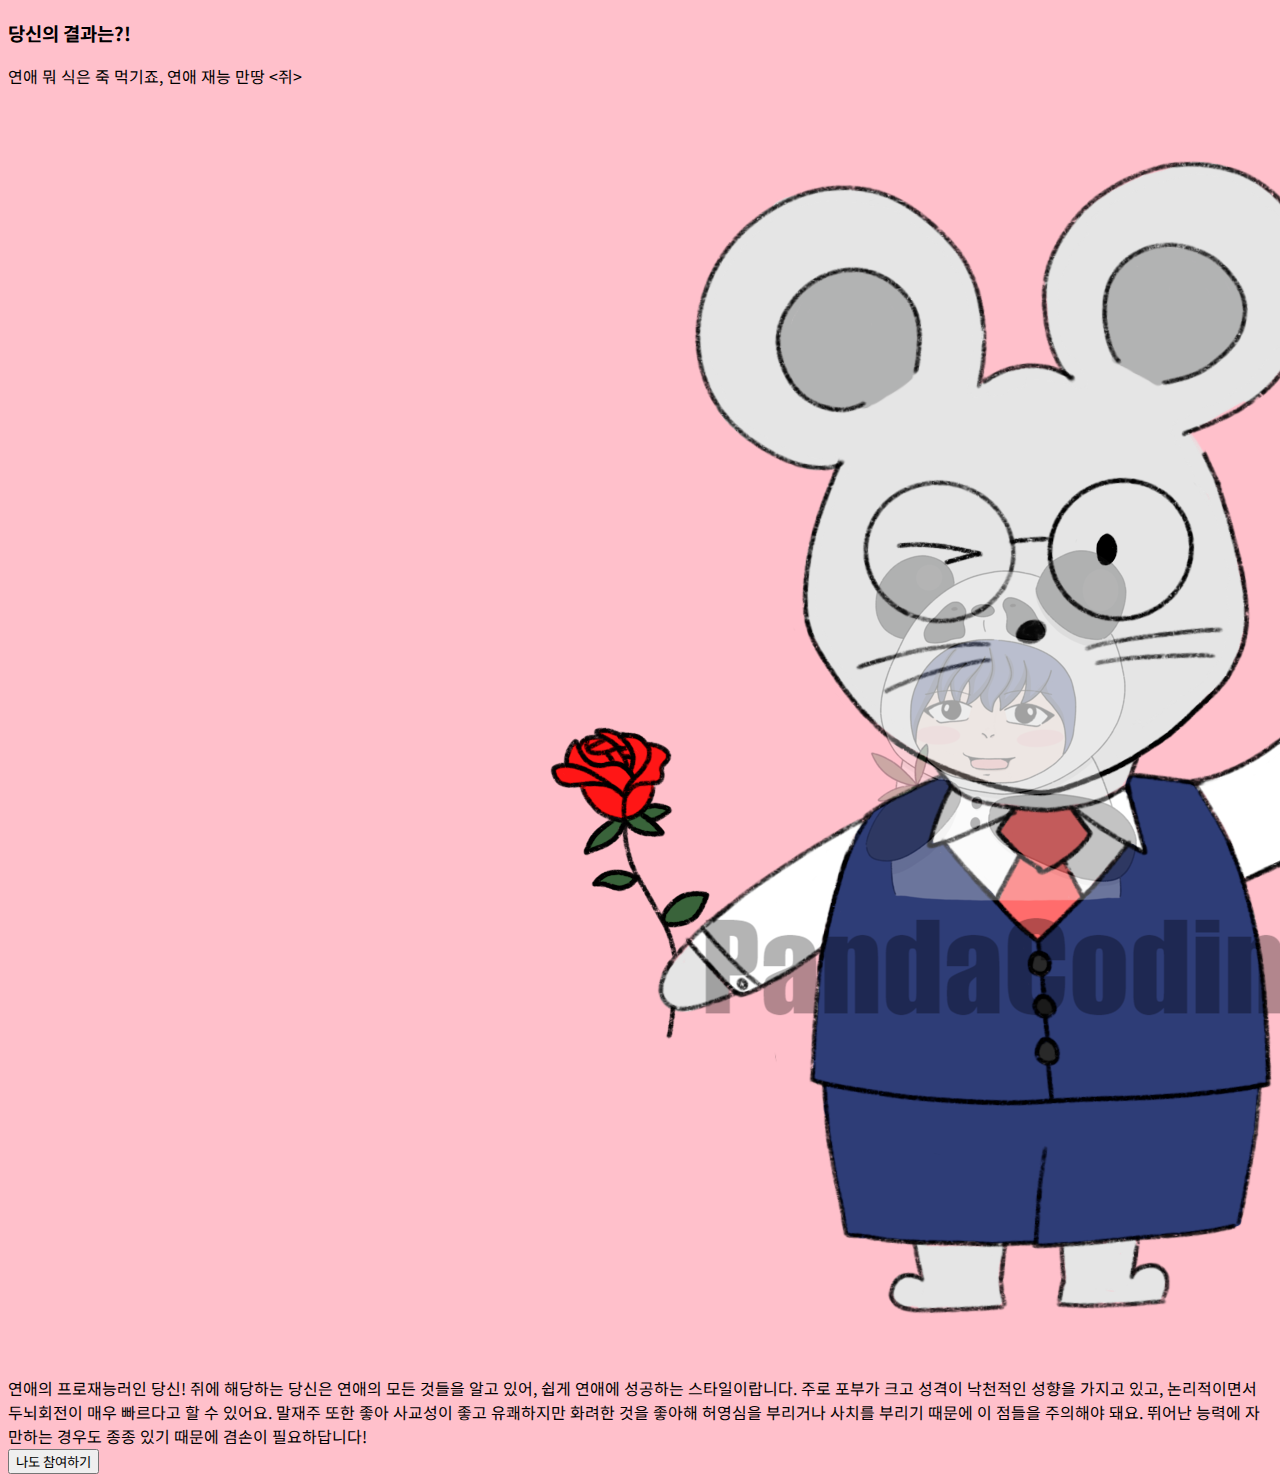
<file: page/result-0.html>
<!DOCTYPE html>
<html lang="en">
<head>
    <meta charset="UTF-8">
    <meta http-equiv="X-UA-Compatible" content="IE=edge">
    <meta name="viewport" content="width=device-width, initial-scale=1.0"> <!--모바일 환경에서의 사이즈를 맞춰줌-->
    <meta name="author" content="PandaCoding">
    <meta name="keywords" content="십이간지 연애유형">
    <meta name="description" content="십이간지 연애유형">

    <meta property="og:url" content="https://ttesttttttt.netlify.app/"/>
    <meta property="og:title" content="십이간지 연애유형"/>   <!--카카오톡에 공유했을 때 뜨는 제목-->
    <meta property="og:type" content="website"/>   
    <meta property="og:image" content="../img/share.png"/>   <!--카카오톡에 공유했을 때 뜨는 이미지-->
    <meta property="og:description" content="십이간지로 알아보는 연애유형"/>   <!--카카오톡에 공유했을 때 뜨는 내용-->

    <link rel="shortcut icon" href="../img/favicon.ico">
    <link rel="apple-touch-icon-precomposed" href="../img/favicon.ico">   <!--아이폰 유저를 위한 설정-->

    <title>십이간지 연애유형</title>
    <link href="https://cdn.jsdelivr.net/npm/bootstrap@5.1.3/dist/css/bootstrap.min.css" rel="stylesheet" integrity="sha384-1BmE4kWBq78iYhFldvKuhfTAU6auU8tT94WrHftjDbrCEXSU1oBoqyl2QvZ6jIW3" crossorigin="anonymous">
    <link rel="stylesheet" href="../css/default.css">
    <link rel="stylesheet" href="../css/result.css">
    <link rel="preconnect" href="https://fonts.googleapis.com">
    <link rel="preconnect" href="https://fonts.gstatic.com" crossorigin>
    <link href="https://fonts.googleapis.com/css2?family=Noto+Sans+KR&display=swap" rel="stylesheet">
    <script src="https://developers.kakao.com/sdk/js/kakao.js"></script>
    <script>
        Kakao.init('147e0d9865a7cda9d5d0d9ba25d67b2d');
        Kakao.isInitialized();  
    </script>
</head>
<body>
    <section id="shareResult" class="my-3 col-lg-6 col-md-8 col-sm-10 col-12 mx-auto">
        <h3>당신의 결과는?!</h3>
        <div class="resultname">
            <p>연애 뭐 식은 죽 먹기죠, 연애 재능 만땅 <쥐></p>
        </div>
        <div id="resultImg" class="col-lg-6 col-md-8 col-sm-10 col-12 mx-auto">
            <img src="../img/image-0.png" alt="0" class="img-fluid">
        </div>
        <div class="resultDesc">
            연애의 프로재능러인 당신! 쥐에 해당하는 당신은 연애의 모든 것들을 알고 있어, 쉽게 연애에 성공하는 스타일이랍니다. 주로 포부가 크고 성격이 낙천적인 성향을 가지고 있고, 논리적이면서 두뇌회전이 매우 빠르다고 할 수 있어요. 말재주 또한 좋아 사교성이 좋고 유쾌하지만 화려한 것을 좋아해 허영심을 부리거나 사치를 부리기 때문에 이 점들을 주의해야 돼요. 뛰어난 능력에 자만하는 경우도 종종 있기 때문에 겸손이 필요하답니다! 
        </div>
        <script type="text/javascript">
            function moveHome(){
                location.href = "/index.html";
            }
        </script>
        <button type="button" class="gohome mt-3 py-2 px-3" onclick="js:kakaoShare()">나도 참여하기</button> 
    </section>
</body>
</html>
</file>
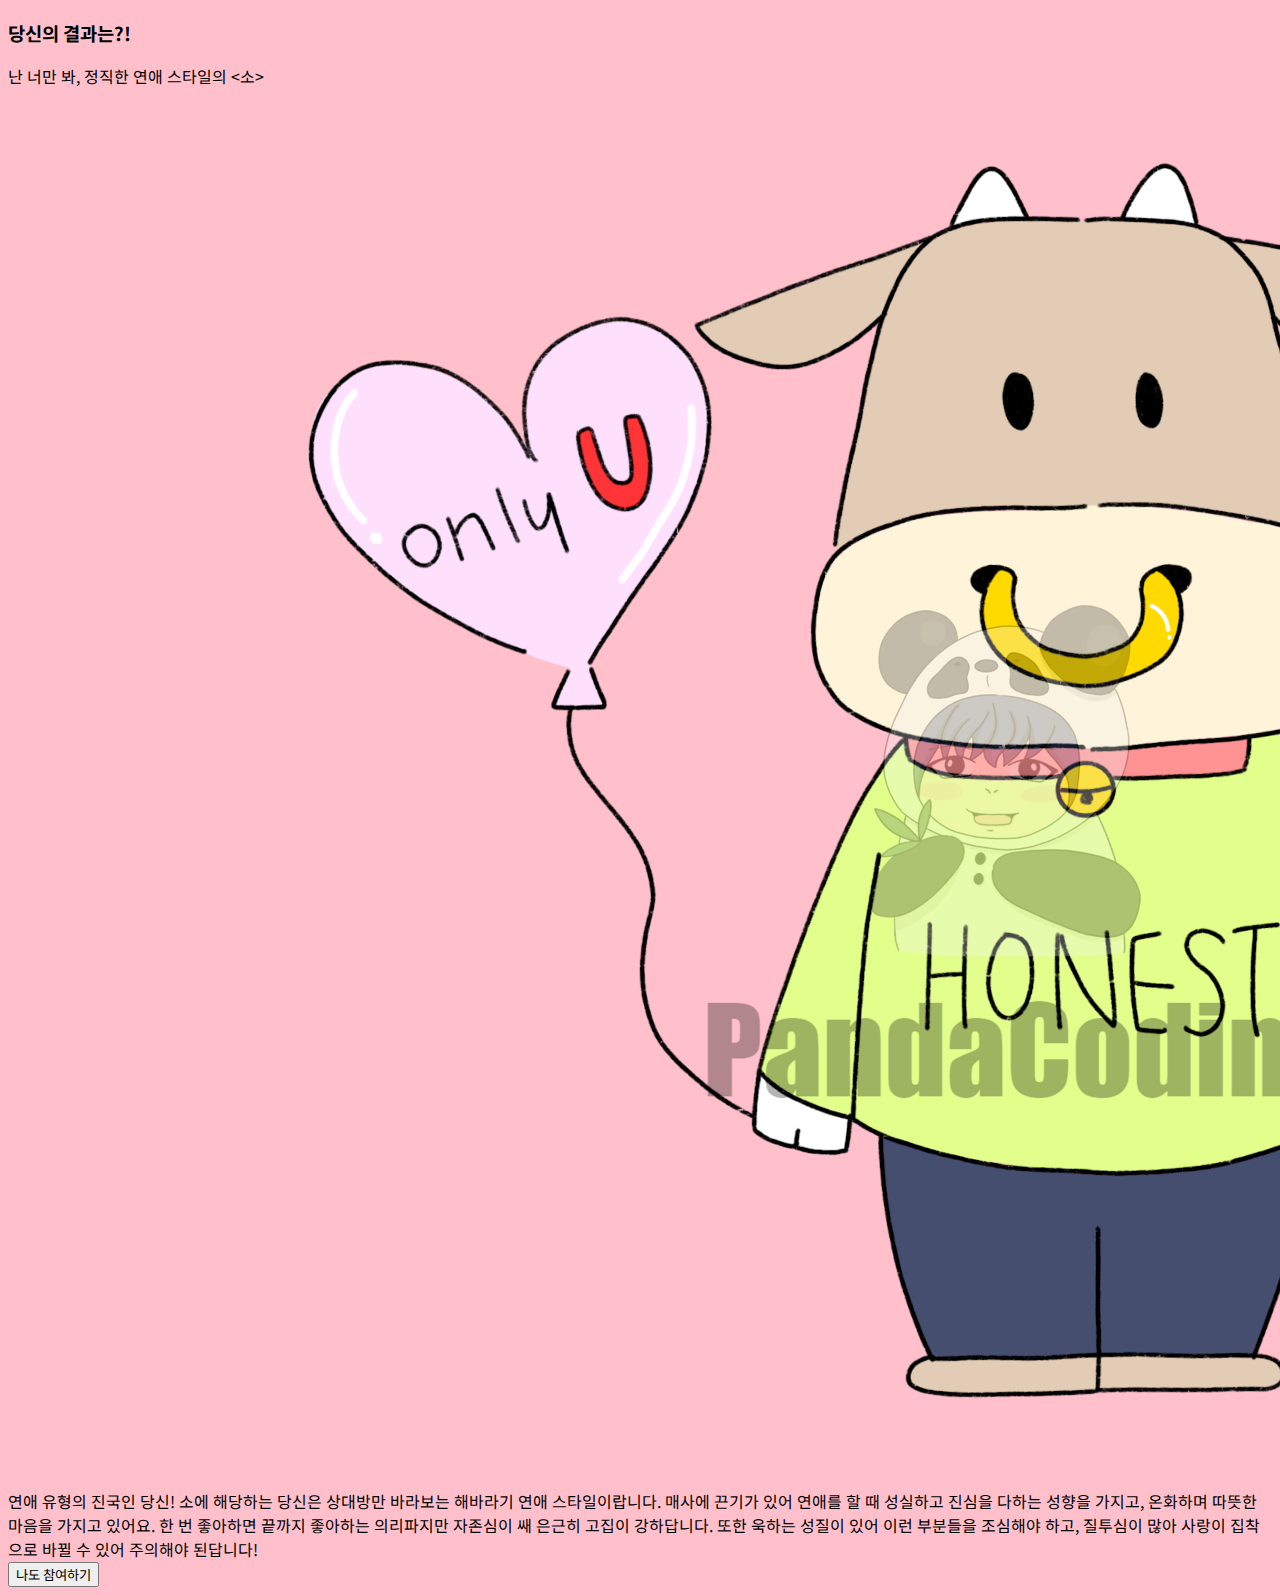
<file: page/result-1.html>
<!DOCTYPE html>
<html lang="en">
<head>
    <meta charset="UTF-8">
    <meta http-equiv="X-UA-Compatible" content="IE=edge">
    <meta name="viewport" content="width=device-width, initial-scale=1.0"> <!--모바일 환경에서의 사이즈를 맞춰줌-->
    <meta name="author" content="PandaCoding">
    <meta name="keywords" content="십이간지 연애유형">
    <meta name="description" content="십이간지 연애유형">

    <meta property="og:url" content="https://ttesttttttt.netlify.app/"/>
    <meta property="og:title" content="십이간지 연애유형"/>   <!--카카오톡에 공유했을 때 뜨는 제목-->
    <meta property="og:type" content="website"/>   
    <meta property="og:image" content="../img/share.png"/>   <!--카카오톡에 공유했을 때 뜨는 이미지-->
    <meta property="og:description" content="십이간지로 알아보는 연애유형"/>   <!--카카오톡에 공유했을 때 뜨는 내용-->

    <link rel="shortcut icon" href="../img/favicon.ico">
    <link rel="apple-touch-icon-precomposed" href="../img/favicon.ico">   <!--아이폰 유저를 위한 설정-->

    <title>십이간지 연애유형</title>
    <link href="https://cdn.jsdelivr.net/npm/bootstrap@5.1.3/dist/css/bootstrap.min.css" rel="stylesheet" integrity="sha384-1BmE4kWBq78iYhFldvKuhfTAU6auU8tT94WrHftjDbrCEXSU1oBoqyl2QvZ6jIW3" crossorigin="anonymous">
    <link rel="stylesheet" href="../css/default.css">
    <link rel="stylesheet" href="../css/result.css">
    <link rel="preconnect" href="https://fonts.googleapis.com">
    <link rel="preconnect" href="https://fonts.gstatic.com" crossorigin>
    <link href="https://fonts.googleapis.com/css2?family=Noto+Sans+KR&display=swap" rel="stylesheet">
    <script src="https://developers.kakao.com/sdk/js/kakao.js"></script>
    <script>
        Kakao.init('147e0d9865a7cda9d5d0d9ba25d67b2d');
        Kakao.isInitialized();  
    </script>
</head>
<body>
    <section id="shareResult" class="my-3 col-lg-6 col-md-8 col-sm-10 col-12 mx-auto">
        <h3>당신의 결과는?!</h3>
        <div class="resultname">
            <p>난 너만 봐, 정직한 연애 스타일의 <소></p>
        </div>
        <div id="resultImg" class="col-lg-6 col-md-8 col-sm-10 col-12 mx-auto">
            <img src="../img/image-1.png" alt="0" class="img-fluid">
        </div>
        <div class="resultDesc">
            연애 유형의 진국인 당신! 소에 해당하는 당신은 상대방만 바라보는 해바라기 연애 스타일이랍니다. 매사에 끈기가 있어 연애를 할 때 성실하고 진심을 다하는 성향을 가지고, 온화하며 따뜻한 마음을 가지고 있어요. 한 번 좋아하면 끝까지 좋아하는 의리파지만 자존심이 쌔 은근히 고집이 강하답니다. 또한 욱하는 성질이 있어 이런 부분들을 조심해야 하고, 질투심이 많아 사랑이 집착으로 바뀔 수 있어 주의해야 된답니다!
        </div>
        <script type="text/javascript">
            function moveHome(){
                location.href = "/index.html";
            }
        </script>
        <button type="button" class="gohome mt-3 py-2 px-3" onclick="js:moveHome()">나도 참여하기</button> 
    </section>
</body>
</html>
</file>
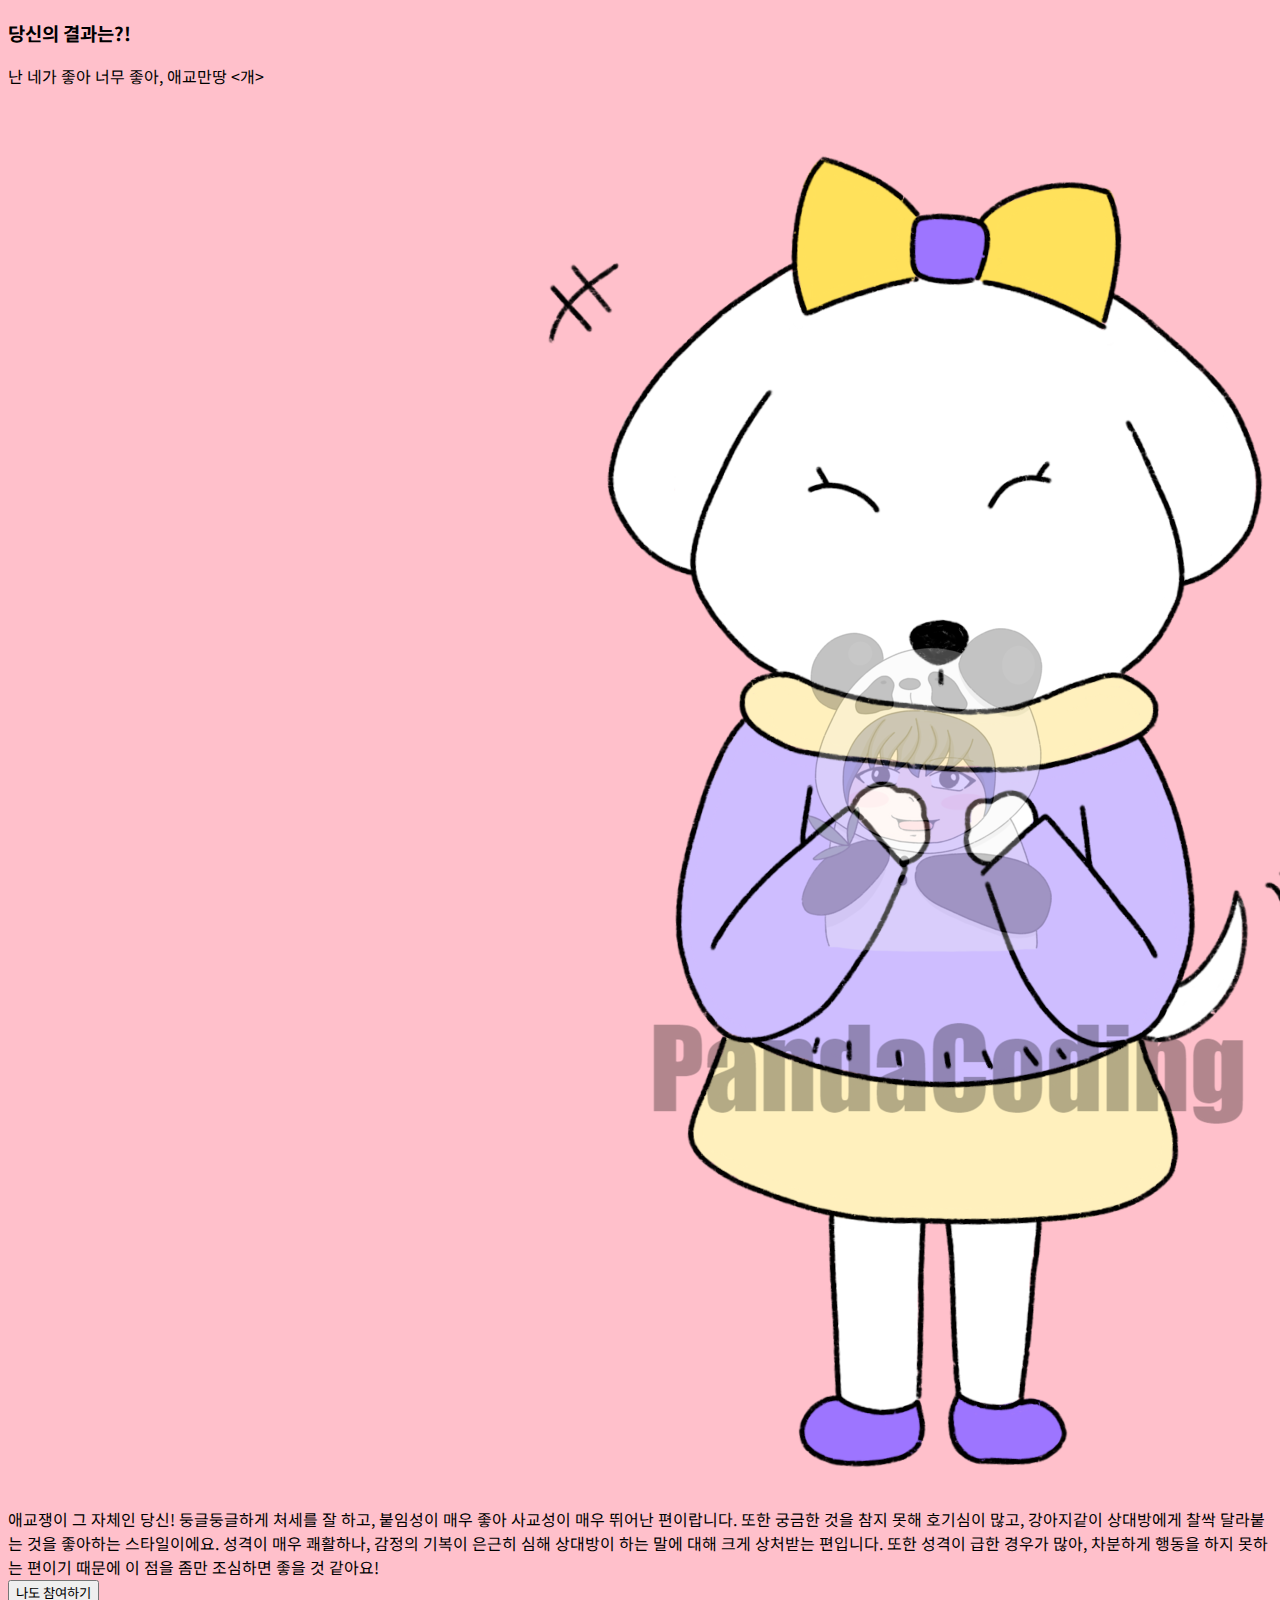
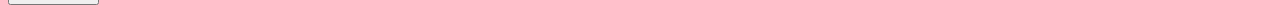
<file: page/result-10.html>
<!DOCTYPE html>
<html lang="en">
<head>
    <meta charset="UTF-8">
    <meta http-equiv="X-UA-Compatible" content="IE=edge">
    <meta name="viewport" content="width=device-width, initial-scale=1.0"> <!--모바일 환경에서의 사이즈를 맞춰줌-->
    <meta name="author" content="PandaCoding">
    <meta name="keywords" content="십이간지 연애유형">
    <meta name="description" content="십이간지 연애유형">

    <meta property="og:url" content="https://youthful-lichterman-71d7e4.netlify.app/"/>
    <meta property="og:title" content="십이간지 연애유형"/>   <!--카카오톡에 공유했을 때 뜨는 제목-->
    <meta property="og:type" content="website"/>   
    <meta property="og:image" content="../img/share.png"/>   <!--카카오톡에 공유했을 때 뜨는 이미지-->
    <meta property="og:description" content="십이간지로 알아보는 연애유형"/>   <!--카카오톡에 공유했을 때 뜨는 내용-->

    <link rel="shortcut icon" href="../img/favicon.ico">
    <link rel="apple-touch-icon-precomposed" href="../img/favicon.ico">   <!--아이폰 유저를 위한 설정-->

    <title>십이간지 연애유형</title>
    <link href="https://cdn.jsdelivr.net/npm/bootstrap@5.1.3/dist/css/bootstrap.min.css" rel="stylesheet" integrity="sha384-1BmE4kWBq78iYhFldvKuhfTAU6auU8tT94WrHftjDbrCEXSU1oBoqyl2QvZ6jIW3" crossorigin="anonymous">
    <link rel="stylesheet" href="../css/default.css">
    <link rel="stylesheet" href="../css/result.css">
    <link rel="preconnect" href="https://fonts.googleapis.com">
    <link rel="preconnect" href="https://fonts.gstatic.com" crossorigin>
    <link href="https://fonts.googleapis.com/css2?family=Noto+Sans+KR&display=swap" rel="stylesheet">
    <script src="https://developers.kakao.com/sdk/js/kakao.js"></script>
    <script>
        Kakao.init('147e0d9865a7cda9d5d0d9ba25d67b2d');
        Kakao.isInitialized();  
    </script>
</head>
<body>
    <section id="shareResult" class="my-3 col-lg-6 col-md-8 col-sm-10 col-12 mx-auto">
        <h3>당신의 결과는?!</h3>
        <div class="resultname">
            <p>난 네가 좋아 너무 좋아, 애교만땅 <개></p>
        </div>
        <div id="resultImg" class="col-lg-6 col-md-8 col-sm-10 col-12 mx-auto">
            <img src="../img/image-10.png" alt="0" class="img-fluid">
        </div>
        <div class="resultDesc">
            애교쟁이 그 자체인 당신! 둥글둥글하게 처세를 잘 하고, 붙임성이 매우 좋아 사교성이 매우 뛰어난 편이랍니다. 또한 궁금한 것을 참지 못해 호기심이 많고, 강아지같이 상대방에게 찰싹 달라붙는 것을 좋아하는 스타일이에요. 성격이 매우 쾌활하나, 감정의 기복이 은근히 심해 상대방이 하는 말에 대해 크게 상처받는 편입니다. 또한 성격이 급한 경우가 많아, 차분하게 행동을 하지 못하는 편이기 때문에 이 점을 좀만 조심하면 좋을 것 같아요!
        </div>
        <script type="text/javascript">
            function moveHome(){
                location.href = "/index.html";
            }
        </script>
        <button type="button" class="gohome mt-3 py-2 px-3" onclick="js:moveHome()">나도 참여하기</button> 
    </section>
</body>
</html>
</file>
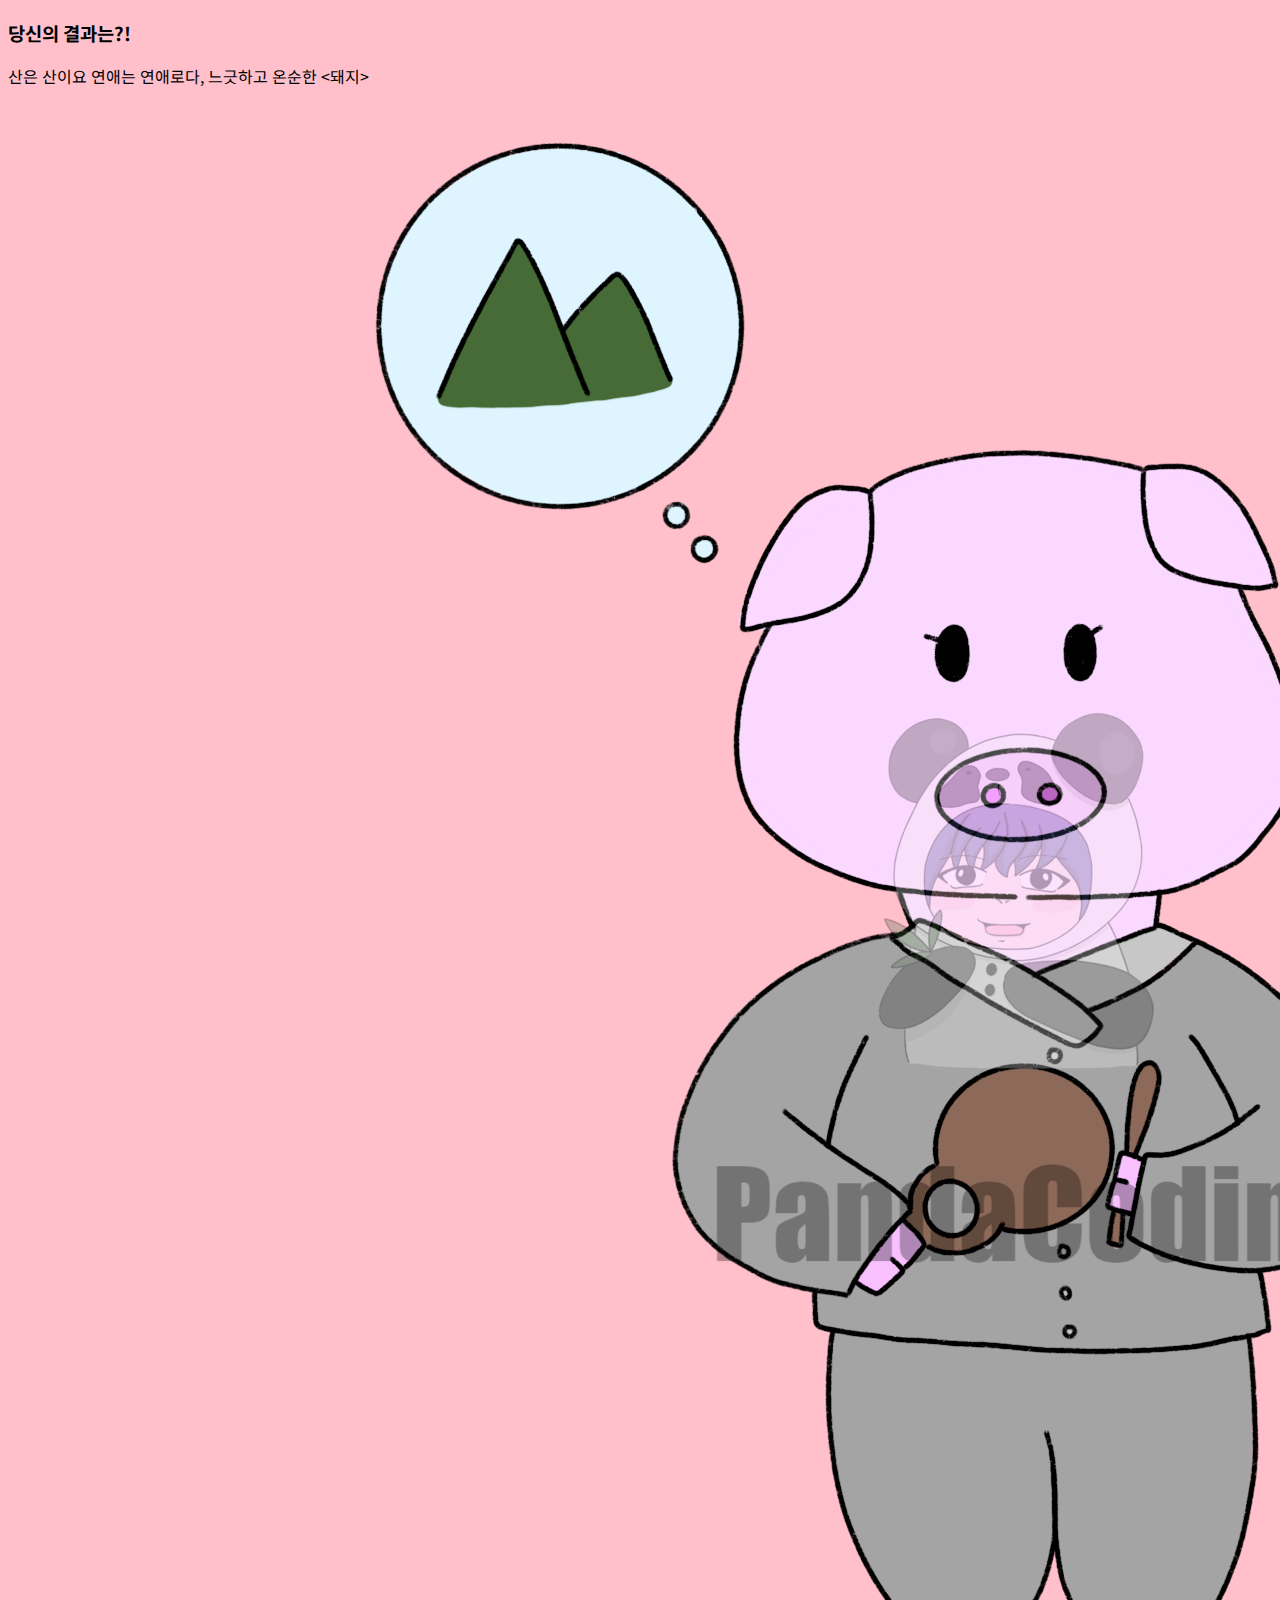
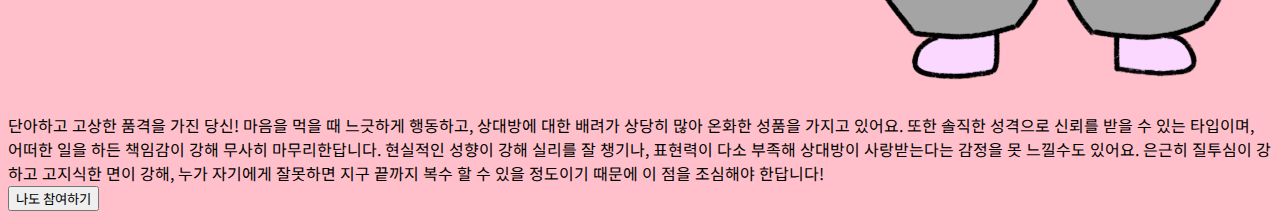
<file: page/result-11.html>
<!DOCTYPE html>
<html lang="en">
<head>
    <meta charset="UTF-8">
    <meta http-equiv="X-UA-Compatible" content="IE=edge">
    <meta name="viewport" content="width=device-width, initial-scale=1.0"> <!--모바일 환경에서의 사이즈를 맞춰줌-->
    <meta name="author" content="PandaCoding">
    <meta name="keywords" content="십이간지 연애유형">
    <meta name="description" content="십이간지 연애유형">

    <meta property="og:url" content="https://youthful-lichterman-71d7e4.netlify.app/"/>
    <meta property="og:title" content="십이간지 연애유형"/>   <!--카카오톡에 공유했을 때 뜨는 제목-->
    <meta property="og:type" content="website"/>   
    <meta property="og:image" content="../img/share.png"/>   <!--카카오톡에 공유했을 때 뜨는 이미지-->
    <meta property="og:description" content="십이간지로 알아보는 연애유형"/>   <!--카카오톡에 공유했을 때 뜨는 내용-->

    <link rel="shortcut icon" href="../img/favicon.ico">
    <link rel="apple-touch-icon-precomposed" href="../img/favicon.ico">   <!--아이폰 유저를 위한 설정-->

    <title>십이간지 연애유형</title>
    <link href="https://cdn.jsdelivr.net/npm/bootstrap@5.1.3/dist/css/bootstrap.min.css" rel="stylesheet" integrity="sha384-1BmE4kWBq78iYhFldvKuhfTAU6auU8tT94WrHftjDbrCEXSU1oBoqyl2QvZ6jIW3" crossorigin="anonymous">
    <link rel="stylesheet" href="../css/default.css">
    <link rel="stylesheet" href="../css/result.css">
    <link rel="preconnect" href="https://fonts.googleapis.com">
    <link rel="preconnect" href="https://fonts.gstatic.com" crossorigin>
    <link href="https://fonts.googleapis.com/css2?family=Noto+Sans+KR&display=swap" rel="stylesheet">
    <script src="https://developers.kakao.com/sdk/js/kakao.js"></script>
    <script>
        Kakao.init('147e0d9865a7cda9d5d0d9ba25d67b2d');
        Kakao.isInitialized();  
    </script>
</head>
<body>
    <section id="shareResult" class="my-3 col-lg-6 col-md-8 col-sm-10 col-12 mx-auto">
        <h3>당신의 결과는?!</h3>
        <div class="resultname">
            <p>산은 산이요 연애는 연애로다, 느긋하고 온순한 <돼지></p>
        </div>
        <div id="resultImg" class="col-lg-6 col-md-8 col-sm-10 col-12 mx-auto">
            <img src="../img/image-11.png" alt="0" class="img-fluid">
        </div>
        <div class="resultDesc">
            단아하고 고상한 품격을 가진 당신! 마음을 먹을 때 느긋하게 행동하고, 상대방에 대한 배려가 상당히 많아 온화한 성품을 가지고 있어요. 또한 솔직한 성격으로 신뢰를 받을 수 있는 타입이며, 어떠한 일을 하든 책임감이 강해 무사히 마무리한답니다. 현실적인 성향이 강해 실리를 잘 챙기나, 표현력이 다소 부족해 상대방이 사랑받는다는 감정을 못 느낄수도 있어요. 은근히 질투심이 강하고 고지식한 면이 강해, 누가 자기에게 잘못하면 지구 끝까지 복수 할 수 있을 정도이기 때문에 이 점을 조심해야 한답니다! 
        </div>
        <script type="text/javascript">
            function moveHome(){
                location.href = "/index.html";
            }
        </script>
        <button type="button" class="gohome mt-3 py-2 px-3" onclick="js:moveHome()">나도 참여하기</button> 
    </section>
</body>
</html>
</file>
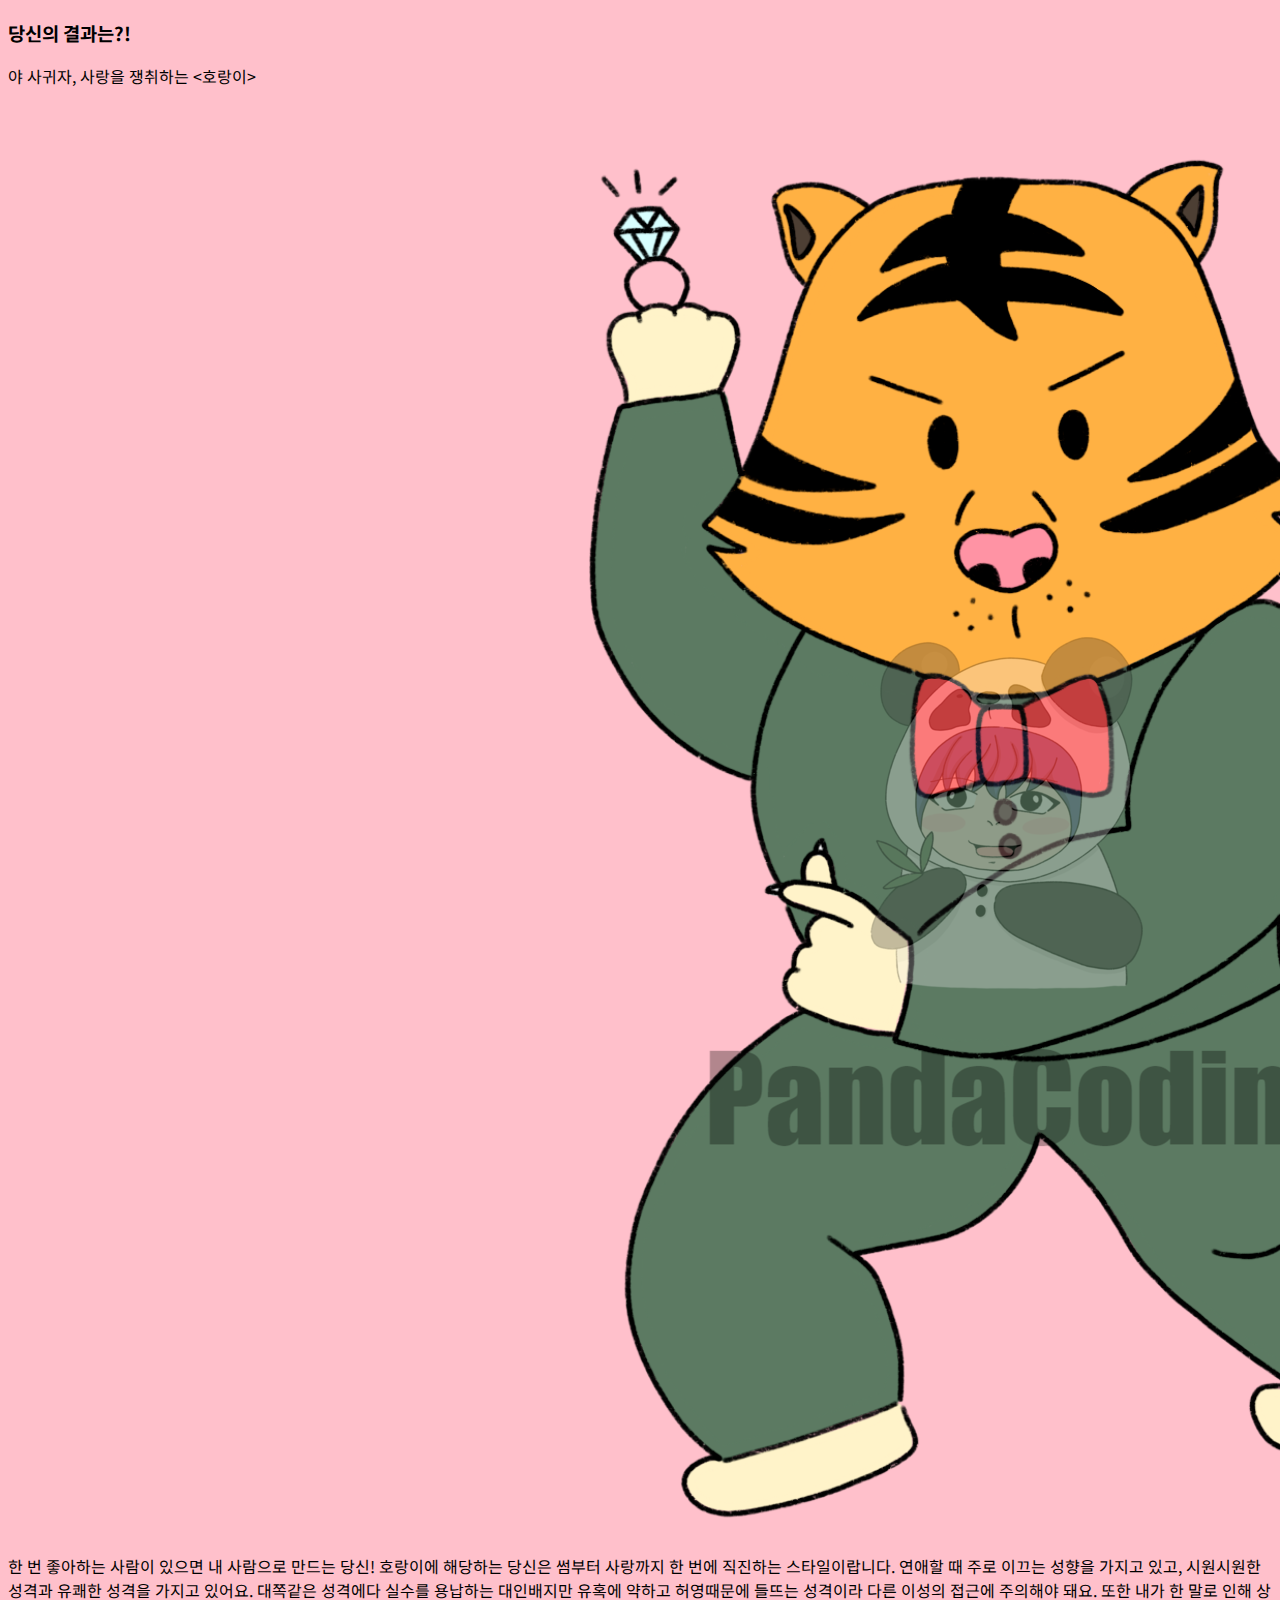
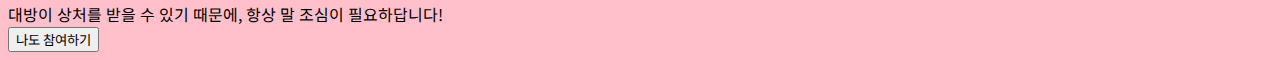
<file: page/result-2.html>
<!DOCTYPE html>
<html lang="en">
<head>
    <meta charset="UTF-8">
    <meta http-equiv="X-UA-Compatible" content="IE=edge">
    <meta name="viewport" content="width=device-width, initial-scale=1.0"> <!--모바일 환경에서의 사이즈를 맞춰줌-->
    <meta name="author" content="PandaCoding">
    <meta name="keywords" content="십이간지 연애유형">
    <meta name="description" content="십이간지 연애유형">

    <meta property="og:url" content="https://ttesttttttt.netlify.app/"/>
    <meta property="og:title" content="십이간지 연애유형"/>   <!--카카오톡에 공유했을 때 뜨는 제목-->
    <meta property="og:type" content="website"/>   
    <meta property="og:image" content="../img/share.png"/>   <!--카카오톡에 공유했을 때 뜨는 이미지-->
    <meta property="og:description" content="십이간지로 알아보는 연애유형"/>   <!--카카오톡에 공유했을 때 뜨는 내용-->

    <link rel="shortcut icon" href="../img/favicon.ico">
    <link rel="apple-touch-icon-precomposed" href="../img/favicon.ico">   <!--아이폰 유저를 위한 설정-->

    <title>십이간지 연애유형</title>
    <link href="https://cdn.jsdelivr.net/npm/bootstrap@5.1.3/dist/css/bootstrap.min.css" rel="stylesheet" integrity="sha384-1BmE4kWBq78iYhFldvKuhfTAU6auU8tT94WrHftjDbrCEXSU1oBoqyl2QvZ6jIW3" crossorigin="anonymous">
    <link rel="stylesheet" href="../css/default.css">
    <link rel="stylesheet" href="../css/result.css">
    <link rel="preconnect" href="https://fonts.googleapis.com">
    <link rel="preconnect" href="https://fonts.gstatic.com" crossorigin>
    <link href="https://fonts.googleapis.com/css2?family=Noto+Sans+KR&display=swap" rel="stylesheet">
    <script src="https://developers.kakao.com/sdk/js/kakao.js"></script>
    <script>
        Kakao.init('147e0d9865a7cda9d5d0d9ba25d67b2d');
        Kakao.isInitialized();  
    </script>
</head>
<body>
    <section id="shareResult" class="my-3 col-lg-6 col-md-8 col-sm-10 col-12 mx-auto">
        <h3>당신의 결과는?!</h3>
        <div class="resultname">
            <p>야 사귀자, 사랑을 쟁취하는 <호랑이></p>
        </div>
        <div id="resultImg" class="col-lg-6 col-md-8 col-sm-10 col-12 mx-auto">
            <img src="../img/image-2.png" alt="0" class="img-fluid">
        </div>
        <div class="resultDesc">
            한 번 좋아하는 사람이 있으면 내 사람으로 만드는 당신! 호랑이에 해당하는 당신은 썸부터 사랑까지 한 번에 직진하는 스타일이랍니다. 연애할 때 주로 이끄는 성향을 가지고 있고, 시원시원한 성격과 유쾌한 성격을 가지고 있어요. 대쪽같은 성격에다 실수를 용납하는 대인배지만 유혹에 약하고 허영때문에 들뜨는 성격이라 다른 이성의 접근에 주의해야 돼요. 또한 내가 한 말로 인해 상대방이 상처를 받을 수 있기 때문에, 항상 말 조심이 필요하답니다!        </div>
        <script type="text/javascript">
            function moveHome(){
                location.href = "/index.html";
            }
        </script>
        <button type="button" class="gohome mt-3 py-2 px-3" onclick="js:moveHome()">나도 참여하기</button> 
    </section>
</body>
</html>
</file>
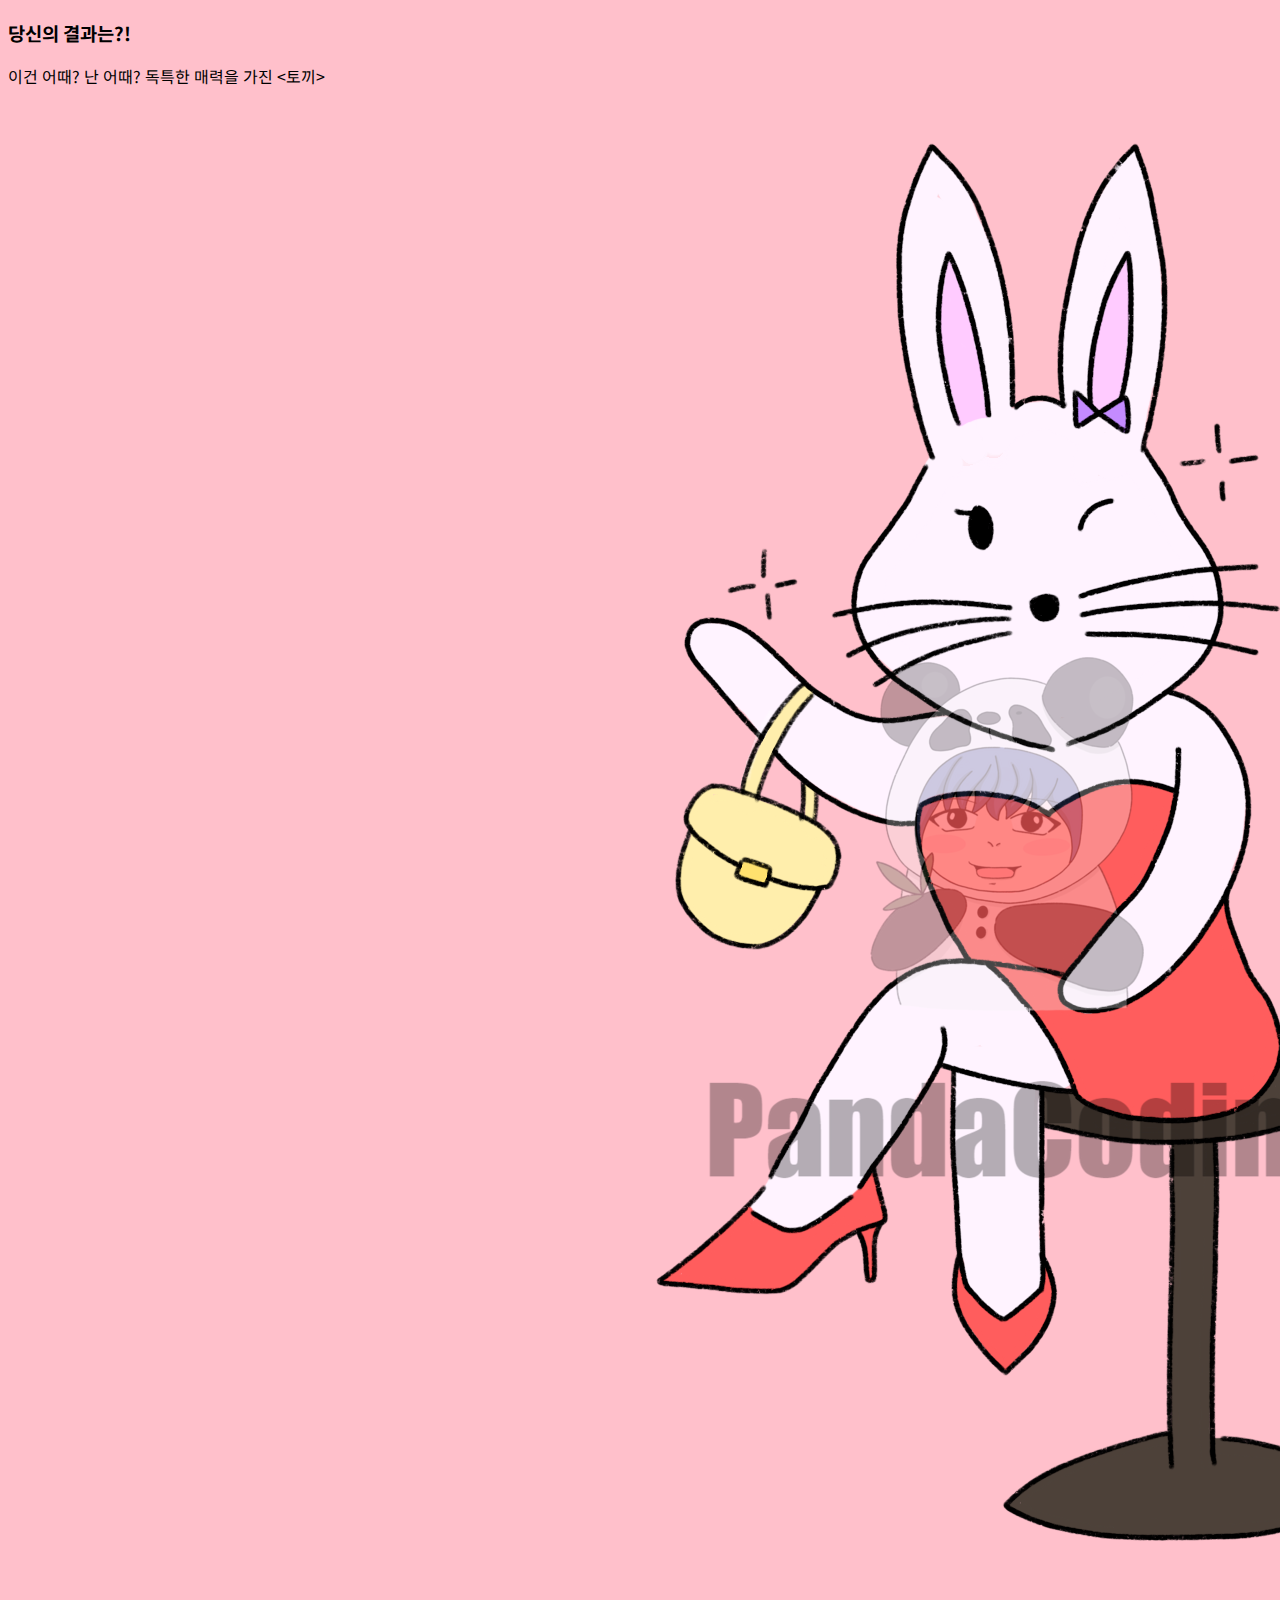
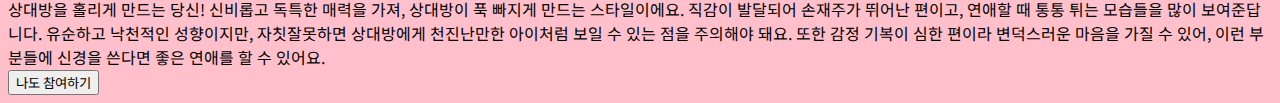
<file: page/result-3.html>
<!DOCTYPE html>
<html lang="en">
<head>
    <meta charset="UTF-8">
    <meta http-equiv="X-UA-Compatible" content="IE=edge">
    <meta name="viewport" content="width=device-width, initial-scale=1.0"> <!--모바일 환경에서의 사이즈를 맞춰줌-->
    <meta name="author" content="PandaCoding">
    <meta name="keywords" content="십이간지 연애유형">
    <meta name="description" content="십이간지 연애유형">

    <meta property="og:url" content="https://ttesttttttt.netlify.app/"/>
    <meta property="og:title" content="십이간지 연애유형"/>   <!--카카오톡에 공유했을 때 뜨는 제목-->
    <meta property="og:type" content="website"/>   
    <meta property="og:image" content="../img/share.png"/>   <!--카카오톡에 공유했을 때 뜨는 이미지-->
    <meta property="og:description" content="십이간지로 알아보는 연애유형"/>   <!--카카오톡에 공유했을 때 뜨는 내용-->

    <link rel="shortcut icon" href="../img/favicon.ico">
    <link rel="apple-touch-icon-precomposed" href="../img/favicon.ico">   <!--아이폰 유저를 위한 설정-->

    <title>십이간지 연애유형</title>
    <link href="https://cdn.jsdelivr.net/npm/bootstrap@5.1.3/dist/css/bootstrap.min.css" rel="stylesheet" integrity="sha384-1BmE4kWBq78iYhFldvKuhfTAU6auU8tT94WrHftjDbrCEXSU1oBoqyl2QvZ6jIW3" crossorigin="anonymous">
    <link rel="stylesheet" href="../css/default.css">
    <link rel="stylesheet" href="../css/result.css">
    <link rel="preconnect" href="https://fonts.googleapis.com">
    <link rel="preconnect" href="https://fonts.gstatic.com" crossorigin>
    <link href="https://fonts.googleapis.com/css2?family=Noto+Sans+KR&display=swap" rel="stylesheet">
    <script src="https://developers.kakao.com/sdk/js/kakao.js"></script>
    <script>
        Kakao.init('147e0d9865a7cda9d5d0d9ba25d67b2d');
        Kakao.isInitialized();  
    </script>
</head>
<body>
    <section id="shareResult" class="my-3 col-lg-6 col-md-8 col-sm-10 col-12 mx-auto">
        <h3>당신의 결과는?!</h3>
        <div class="resultname">
            <p>이건 어때? 난 어때? 독특한 매력을 가진 <토끼></p>
        </div>
        <div id="resultImg" class="col-lg-6 col-md-8 col-sm-10 col-12 mx-auto">
            <img src="../img/image-3.png" alt="0" class="img-fluid">
        </div>
        <div class="resultDesc">
            상대방을 홀리게 만드는 당신! 신비롭고 독특한 매력을 가져, 상대방이 푹 빠지게 만드는 스타일이에요. 직감이 발달되어 손재주가 뛰어난 편이고, 연애할 때 통통 튀는 모습들을 많이 보여준답니다. 유순하고 낙천적인 성향이지만, 자칫잘못하면 상대방에게 천진난만한 아이처럼 보일 수 있는 점을 주의해야 돼요. 또한 감정 기복이 심한 편이라 변덕스러운 마음을 가질 수 있어, 이런 부분들에 신경을 쓴다면 좋은 연애를 할 수 있어요.
        </div>
        <script type="text/javascript">
            function moveHome(){
                location.href = "/index.html";
            }
        </script>
        <button type="button" class="gohome mt-3 py-2 px-3" onclick="js:moveHome()">나도 참여하기</button> 
    </section>
</body>
</html>
</file>
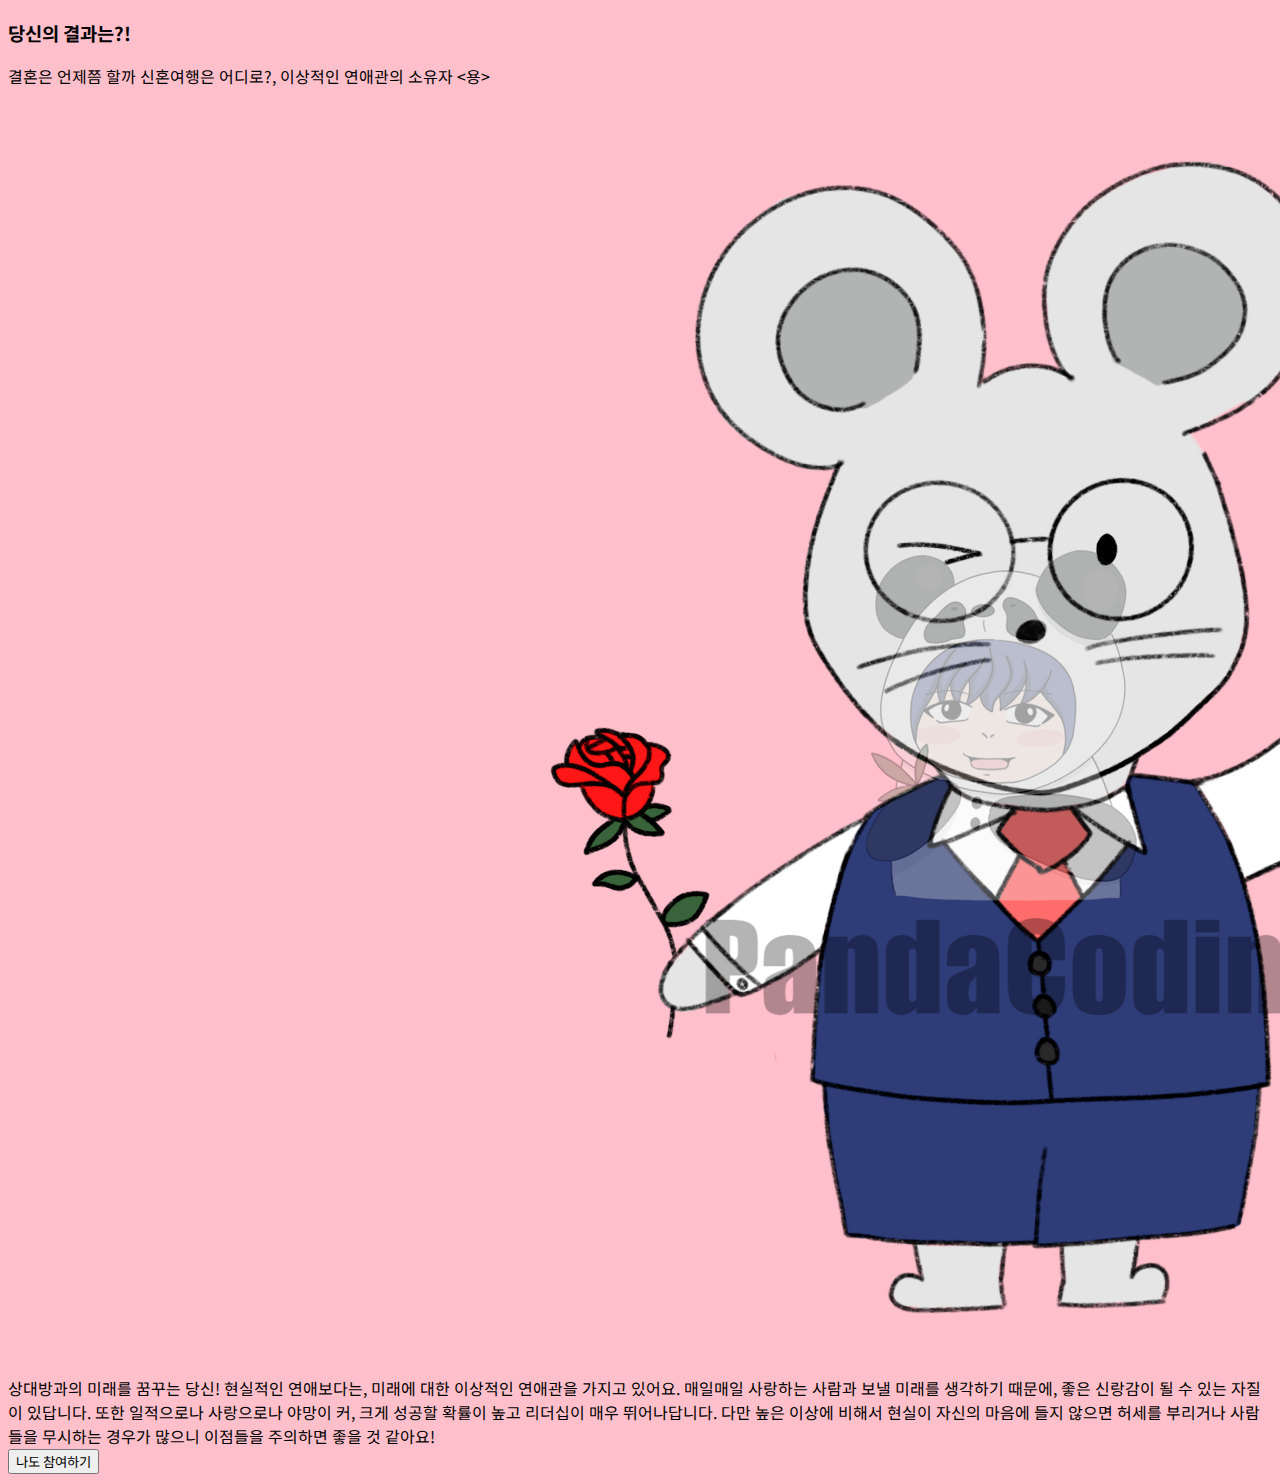
<file: page/result-4.html>
<!DOCTYPE html>
<html lang="en">
<head>
    <meta charset="UTF-8">
    <meta http-equiv="X-UA-Compatible" content="IE=edge">
    <meta name="viewport" content="width=device-width, initial-scale=1.0"> <!--모바일 환경에서의 사이즈를 맞춰줌-->
    <meta name="author" content="PandaCoding">
    <meta name="keywords" content="십이간지 연애유형">
    <meta name="description" content="십이간지 연애유형">

    <meta property="og:url" content="https://ttesttttttt.netlify.app/"/>
    <meta property="og:title" content="십이간지 연애유형"/>   <!--카카오톡에 공유했을 때 뜨는 제목-->
    <meta property="og:type" content="website"/>   
    <meta property="og:image" content="../img/share.png"/>   <!--카카오톡에 공유했을 때 뜨는 이미지-->
    <meta property="og:description" content="십이간지로 알아보는 연애유형"/>   <!--카카오톡에 공유했을 때 뜨는 내용-->

    <link rel="shortcut icon" href="../img/favicon.ico">
    <link rel="apple-touch-icon-precomposed" href="../img/favicon.ico">   <!--아이폰 유저를 위한 설정-->

    <title>십이간지 연애유형</title>
    <link href="https://cdn.jsdelivr.net/npm/bootstrap@5.1.3/dist/css/bootstrap.min.css" rel="stylesheet" integrity="sha384-1BmE4kWBq78iYhFldvKuhfTAU6auU8tT94WrHftjDbrCEXSU1oBoqyl2QvZ6jIW3" crossorigin="anonymous">
    <link rel="stylesheet" href="../css/default.css">
    <link rel="stylesheet" href="../css/result.css">
    <link rel="preconnect" href="https://fonts.googleapis.com">
    <link rel="preconnect" href="https://fonts.gstatic.com" crossorigin>
    <link href="https://fonts.googleapis.com/css2?family=Noto+Sans+KR&display=swap" rel="stylesheet">
    <script src="https://developers.kakao.com/sdk/js/kakao.js"></script>
    <script>
        Kakao.init('147e0d9865a7cda9d5d0d9ba25d67b2d');
        Kakao.isInitialized();  
    </script>
</head>
<body>
    <section id="shareResult" class="my-3 col-lg-6 col-md-8 col-sm-10 col-12 mx-auto">
        <h3>당신의 결과는?!</h3>
        <div class="resultname">
            <p>
                결혼은 언제쯤 할까 신혼여행은 어디로?, 이상적인 연애관의 소유자 <용>
            </p>
        </div>
        <div id="resultImg" class="col-lg-6 col-md-8 col-sm-10 col-12 mx-auto">
            <img src="../img/image-0.png" alt="0" class="img-fluid">
        </div>
        <div class="resultDesc">
            상대방과의 미래를 꿈꾸는 당신! 현실적인 연애보다는, 미래에 대한 이상적인 연애관을 가지고 있어요. 매일매일 사랑하는 사람과 보낼 미래를 생각하기 때문에, 좋은 신랑감이 될 수 있는 자질이 있답니다. 또한 일적으로나 사랑으로나 야망이 커, 크게 성공할 확률이 높고 리더십이 매우 뛰어나답니다. 다만 높은 이상에 비해서 현실이 자신의 마음에 들지 않으면 허세를 부리거나 사람들을 무시하는 경우가 많으니 이점들을 주의하면 좋을 것 같아요!
        </div>
        <script type="text/javascript">
            function moveHome(){
                location.href = "/index.html";
            }
        </script>
        <button type="button" class="gohome mt-3 py-2 px-3" onclick="js:kakaoShare()">나도 참여하기</button> 
    </section>
</body>
</html>
</file>
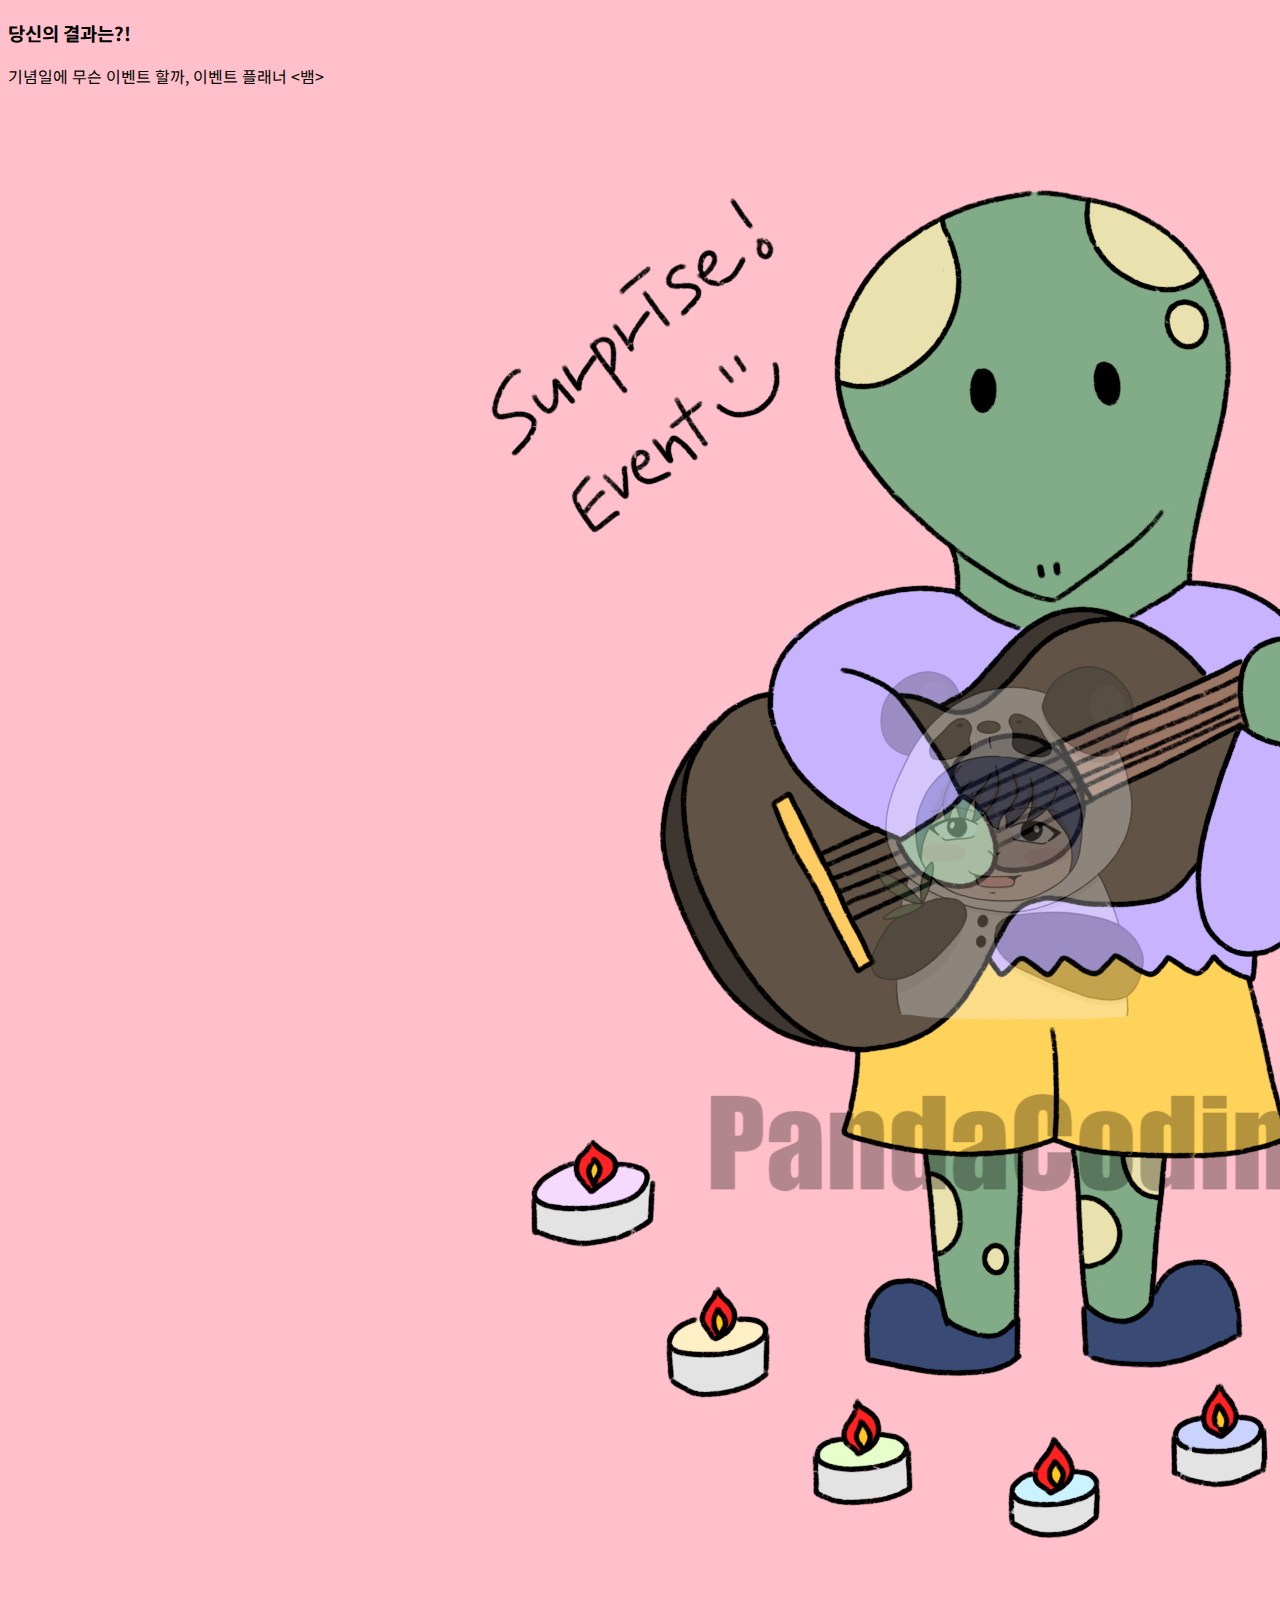
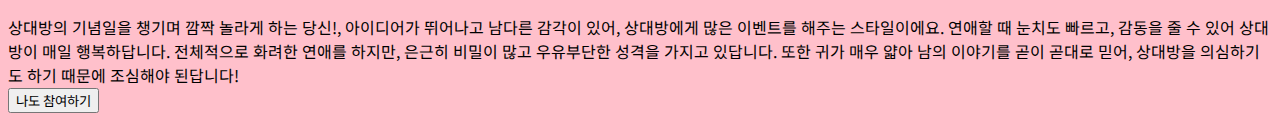
<file: page/result-5.html>
<!DOCTYPE html>
<html lang="en">
<head>
    <meta charset="UTF-8">
    <meta http-equiv="X-UA-Compatible" content="IE=edge">
    <meta name="viewport" content="width=device-width, initial-scale=1.0"> <!--모바일 환경에서의 사이즈를 맞춰줌-->
    <meta name="author" content="PandaCoding">
    <meta name="keywords" content="십이간지 연애유형">
    <meta name="description" content="십이간지 연애유형">

    <meta property="og:url" content="https://ttesttttttt.netlify.app/"/>
    <meta property="og:title" content="십이간지 연애유형"/>   <!--카카오톡에 공유했을 때 뜨는 제목-->
    <meta property="og:type" content="website"/>   
    <meta property="og:image" content="../img/share.png"/>   <!--카카오톡에 공유했을 때 뜨는 이미지-->
    <meta property="og:description" content="십이간지로 알아보는 연애유형"/>   <!--카카오톡에 공유했을 때 뜨는 내용-->

    <link rel="shortcut icon" href="../img/favicon.ico">
    <link rel="apple-touch-icon-precomposed" href="../img/favicon.ico">   <!--아이폰 유저를 위한 설정-->

    <title>십이간지 연애유형</title>
    <link href="https://cdn.jsdelivr.net/npm/bootstrap@5.1.3/dist/css/bootstrap.min.css" rel="stylesheet" integrity="sha384-1BmE4kWBq78iYhFldvKuhfTAU6auU8tT94WrHftjDbrCEXSU1oBoqyl2QvZ6jIW3" crossorigin="anonymous">
    <link rel="stylesheet" href="../css/default.css">
    <link rel="stylesheet" href="../css/result.css">
    <link rel="preconnect" href="https://fonts.googleapis.com">
    <link rel="preconnect" href="https://fonts.gstatic.com" crossorigin>
    <link href="https://fonts.googleapis.com/css2?family=Noto+Sans+KR&display=swap" rel="stylesheet">
    <script src="https://developers.kakao.com/sdk/js/kakao.js"></script>
    <script>
        Kakao.init('147e0d9865a7cda9d5d0d9ba25d67b2d');
        Kakao.isInitialized();  
    </script>
</head>
<body>
    <section id="shareResult" class="my-3 col-lg-6 col-md-8 col-sm-10 col-12 mx-auto">
        <h3>당신의 결과는?!</h3>
        <div class="resultname">
            <p>기념일에 무슨 이벤트 할까, 이벤트 플래너 <뱀></p>
        </div>
        <div id="resultImg" class="col-lg-6 col-md-8 col-sm-10 col-12 mx-auto">
            <img src="../img/image-5.png" alt="0" class="img-fluid">
        </div>
        <div class="resultDesc">
            상대방의 기념일을 챙기며 깜짝 놀라게 하는 당신!, 아이디어가 뛰어나고 남다른 감각이 있어, 상대방에게 많은 이벤트를 해주는 스타일이에요. 연애할 때 눈치도 빠르고, 감동을 줄 수 있어 상대방이 매일 행복하답니다. 전체적으로 화려한 연애를 하지만, 은근히 비밀이 많고 우유부단한 성격을 가지고 있답니다. 또한 귀가 매우 얇아 남의 이야기를 곧이 곧대로 믿어, 상대방을 의심하기도 하기 때문에 조심해야 된답니다!
        </div>
        <script type="text/javascript">
            function moveHome(){
                location.href = "/index.html";
            }
        </script>
        <button type="button" class="gohome mt-3 py-2 px-3" onclick="js:moveHome()">나도 참여하기</button> 
    </section>
</body>
</html>
</file>
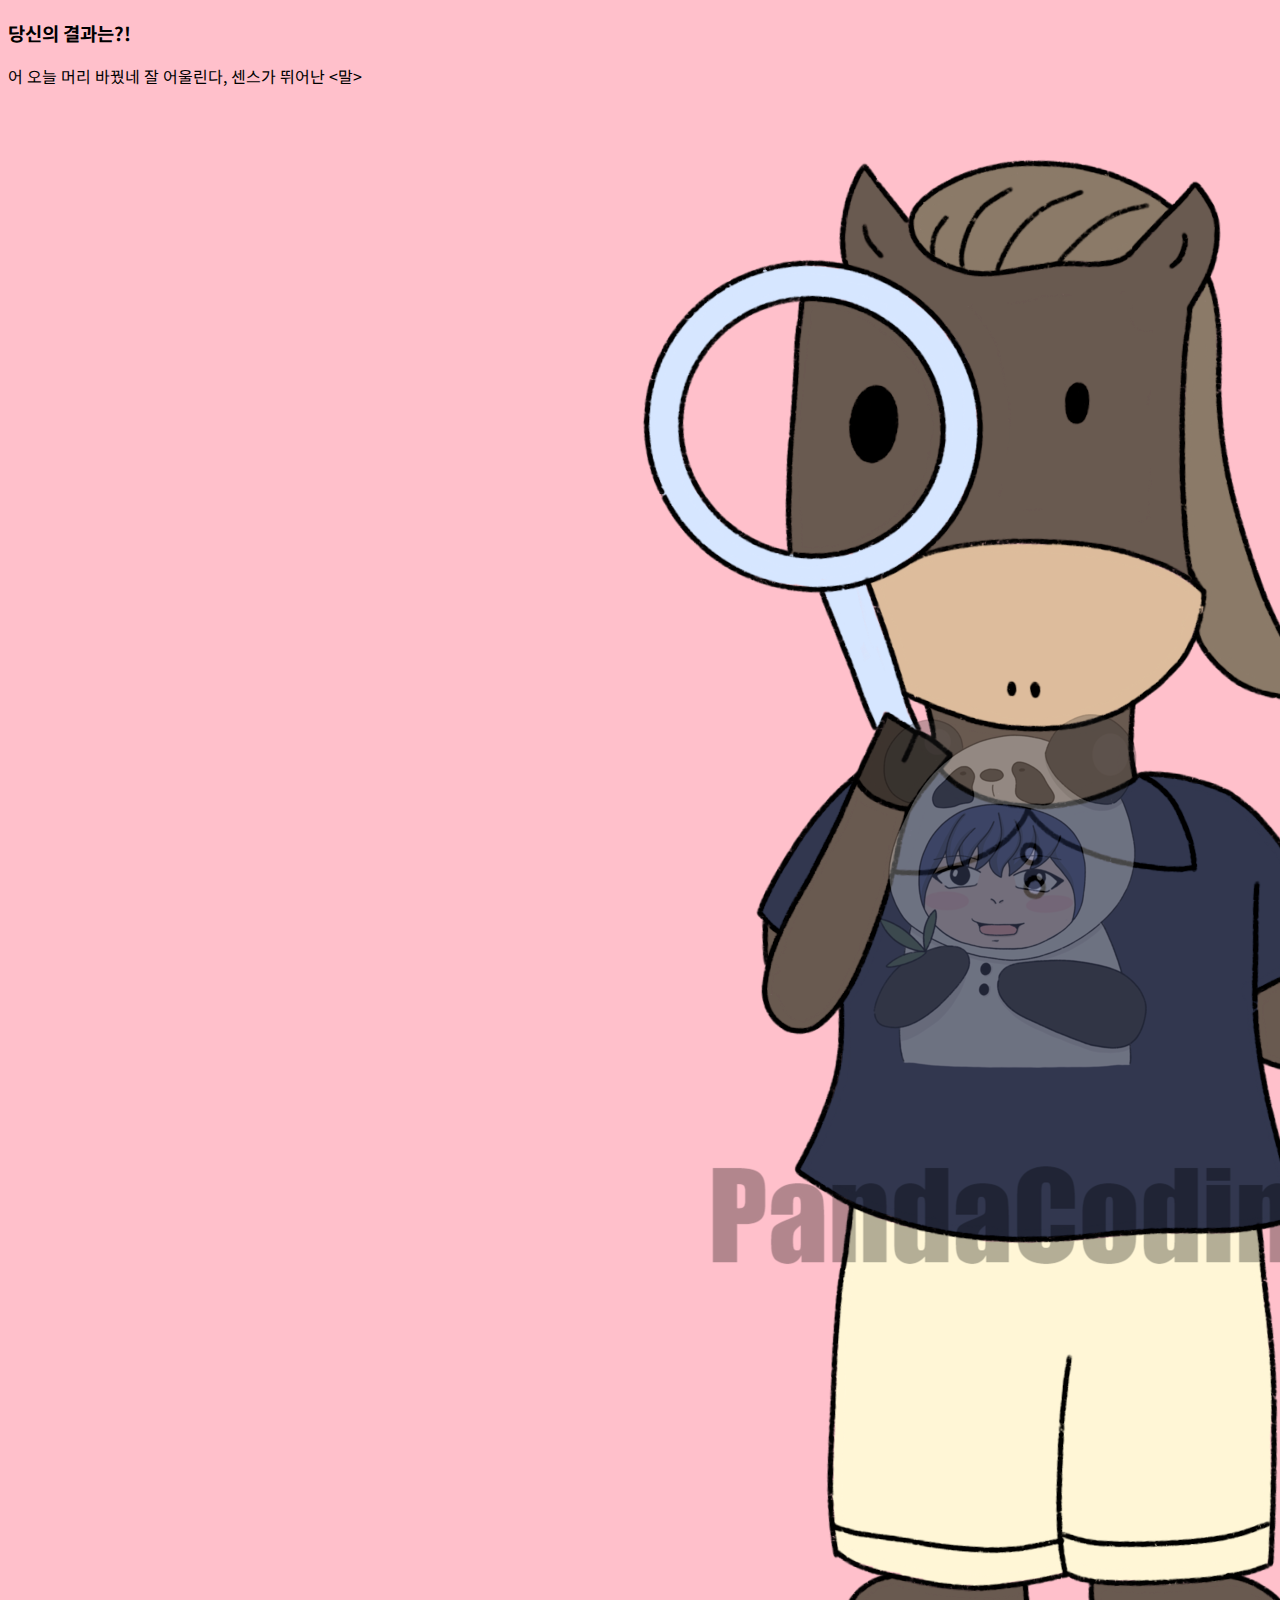
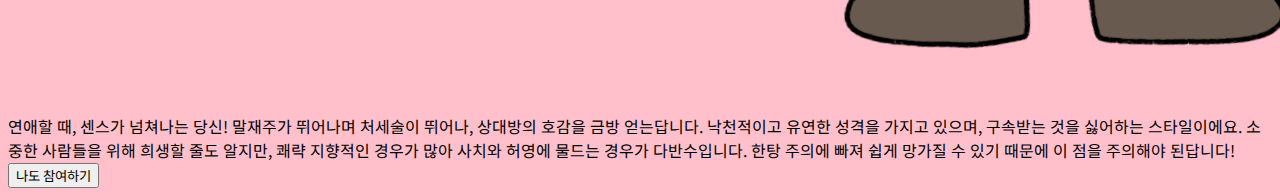
<file: page/result-6.html>
<!DOCTYPE html>
<html lang="en">
<head>
    <meta charset="UTF-8">
    <meta http-equiv="X-UA-Compatible" content="IE=edge">
    <meta name="viewport" content="width=device-width, initial-scale=1.0"> <!--모바일 환경에서의 사이즈를 맞춰줌-->
    <meta name="author" content="PandaCoding">
    <meta name="keywords" content="십이간지 연애유형">
    <meta name="description" content="십이간지 연애유형">

    <meta property="og:url" content="https://youthful-lichterman-71d7e4.netlify.app/"/>
    <meta property="og:title" content="십이간지 연애유형"/>   <!--카카오톡에 공유했을 때 뜨는 제목-->
    <meta property="og:type" content="website"/>   
    <meta property="og:image" content="../img/share.png"/>   <!--카카오톡에 공유했을 때 뜨는 이미지-->
    <meta property="og:description" content="십이간지로 알아보는 연애유형"/>   <!--카카오톡에 공유했을 때 뜨는 내용-->

    <link rel="shortcut icon" href="../img/favicon.ico">
    <link rel="apple-touch-icon-precomposed" href="../img/favicon.ico">   <!--아이폰 유저를 위한 설정-->

    <title>십이간지 연애유형</title>
    <link href="https://cdn.jsdelivr.net/npm/bootstrap@5.1.3/dist/css/bootstrap.min.css" rel="stylesheet" integrity="sha384-1BmE4kWBq78iYhFldvKuhfTAU6auU8tT94WrHftjDbrCEXSU1oBoqyl2QvZ6jIW3" crossorigin="anonymous">
    <link rel="stylesheet" href="../css/default.css">
    <link rel="stylesheet" href="../css/result.css">
    <link rel="preconnect" href="https://fonts.googleapis.com">
    <link rel="preconnect" href="https://fonts.gstatic.com" crossorigin>
    <link href="https://fonts.googleapis.com/css2?family=Noto+Sans+KR&display=swap" rel="stylesheet">
    <script src="https://developers.kakao.com/sdk/js/kakao.js"></script>
    <script>
        Kakao.init('147e0d9865a7cda9d5d0d9ba25d67b2d');
        Kakao.isInitialized();  
    </script>
</head>
<body>
    <section id="shareResult" class="my-3 col-lg-6 col-md-8 col-sm-10 col-12 mx-auto">
        <h3>당신의 결과는?!</h3>
        <div class="resultname">
            <p>어 오늘 머리 바꿨네 잘 어울린다, 센스가 뛰어난 <말></p>
        </div>
        <div id="resultImg" class="col-lg-6 col-md-8 col-sm-10 col-12 mx-auto">
            <img src="../img/image-6.png" alt="0" class="img-fluid">
        </div>
        <div class="resultDesc">
            연애할 때, 센스가 넘쳐나는 당신! 말재주가 뛰어나며 처세술이 뛰어나, 상대방의 호감을 금방 얻는답니다. 낙천적이고 유연한 성격을 가지고 있으며, 구속받는 것을 싫어하는 스타일이에요. 소중한 사람들을 위해 희생할 줄도 알지만, 쾌략 지향적인 경우가 많아 사치와 허영에 물드는 경우가 다반수입니다. 한탕 주의에 빠져 쉽게 망가질 수 있기 때문에 이 점을 주의해야 된답니다!
        </div>
        <script type="text/javascript">
            function moveHome(){
                location.href = "/index.html";
            }
        </script>
        <button type="button" class="gohome mt-3 py-2 px-3" onclick="js:moveHome()">나도 참여하기</button> 
    </section>
</body>
</html>
</file>
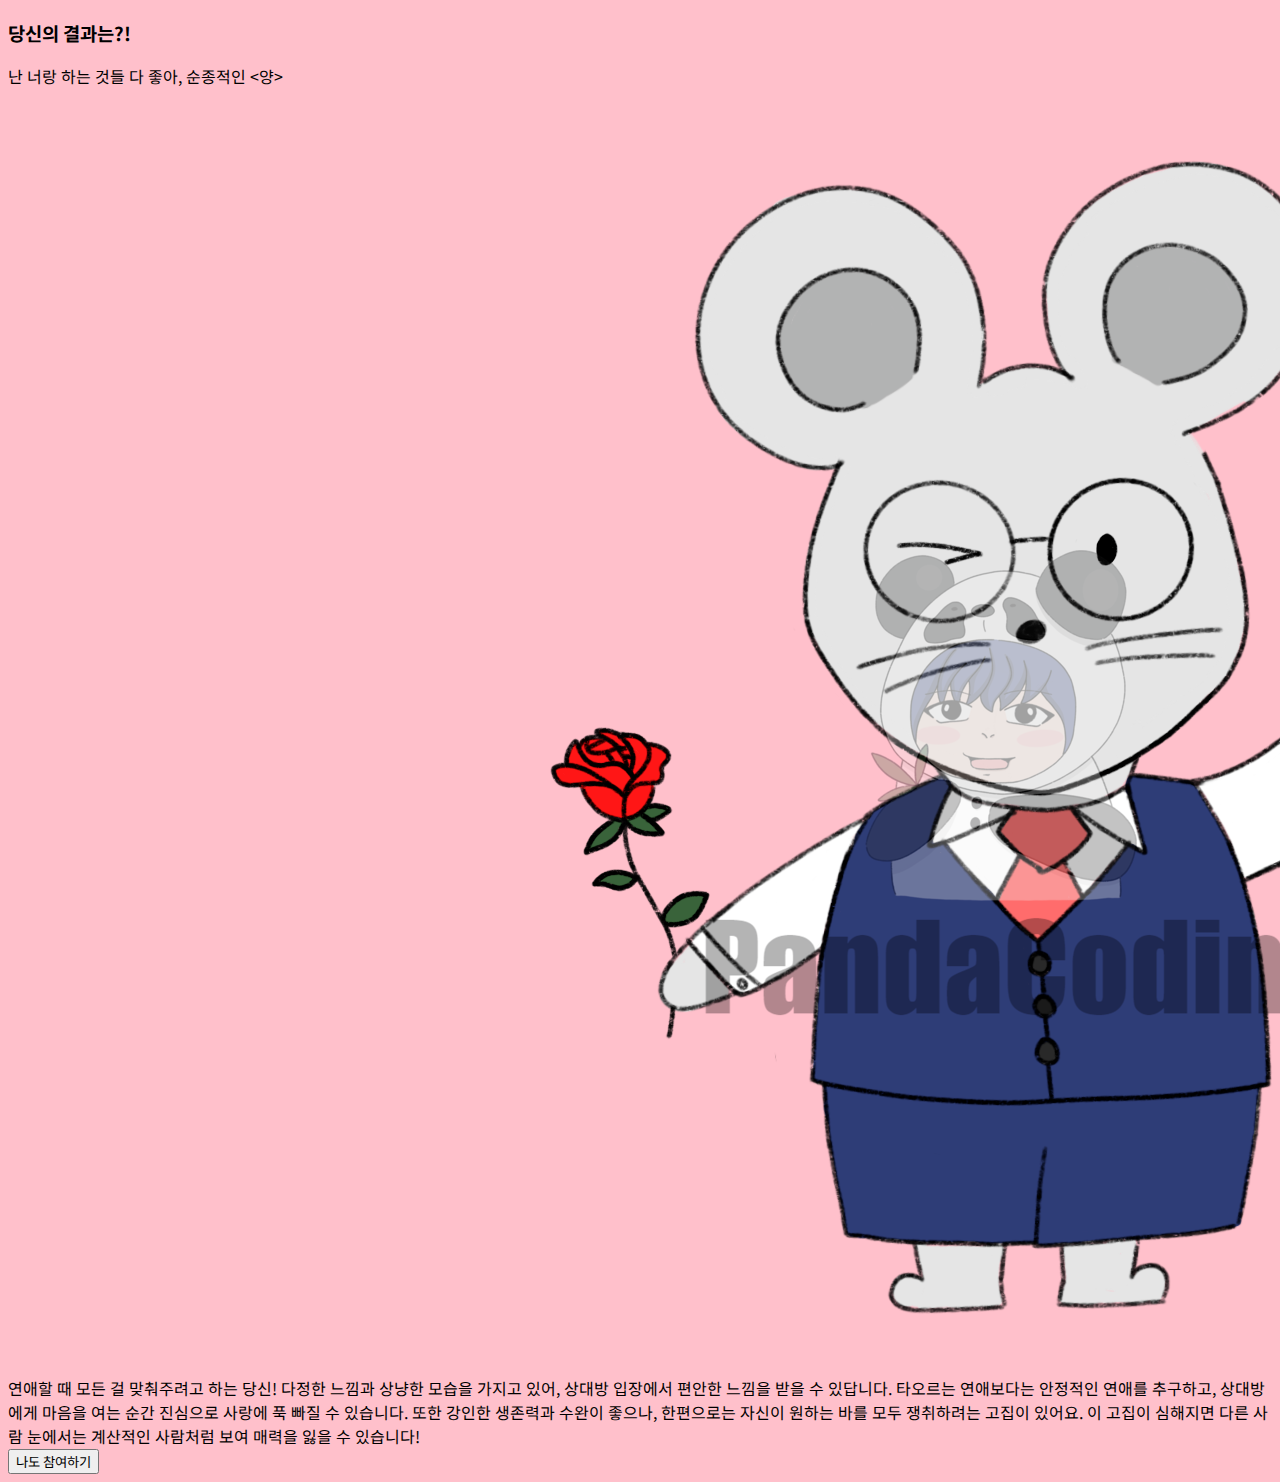
<file: page/result-7.html>
<!DOCTYPE html>
<html lang="en">
<head>
    <meta charset="UTF-8">
    <meta http-equiv="X-UA-Compatible" content="IE=edge">
    <meta name="viewport" content="width=device-width, initial-scale=1.0"> <!--모바일 환경에서의 사이즈를 맞춰줌-->
    <meta name="author" content="PandaCoding">
    <meta name="keywords" content="십이간지 연애유형">
    <meta name="description" content="십이간지 연애유형">

    <meta property="og:url" content="https://ttesttttttt.netlify.app/"/>
    <meta property="og:title" content="십이간지 연애유형"/>   <!--카카오톡에 공유했을 때 뜨는 제목-->
    <meta property="og:type" content="website"/>   
    <meta property="og:image" content="../img/share.png"/>   <!--카카오톡에 공유했을 때 뜨는 이미지-->
    <meta property="og:description" content="십이간지로 알아보는 연애유형"/>   <!--카카오톡에 공유했을 때 뜨는 내용-->

    <link rel="shortcut icon" href="../img/favicon.ico">
    <link rel="apple-touch-icon-precomposed" href="../img/favicon.ico">   <!--아이폰 유저를 위한 설정-->

    <title>십이간지 연애유형</title>
    <link href="https://cdn.jsdelivr.net/npm/bootstrap@5.1.3/dist/css/bootstrap.min.css" rel="stylesheet" integrity="sha384-1BmE4kWBq78iYhFldvKuhfTAU6auU8tT94WrHftjDbrCEXSU1oBoqyl2QvZ6jIW3" crossorigin="anonymous">
    <link rel="stylesheet" href="../css/default.css">
    <link rel="stylesheet" href="../css/result.css">
    <link rel="preconnect" href="https://fonts.googleapis.com">
    <link rel="preconnect" href="https://fonts.gstatic.com" crossorigin>
    <link href="https://fonts.googleapis.com/css2?family=Noto+Sans+KR&display=swap" rel="stylesheet">
    <script src="https://developers.kakao.com/sdk/js/kakao.js"></script>
    <script>
        Kakao.init('147e0d9865a7cda9d5d0d9ba25d67b2d');
        Kakao.isInitialized();  
    </script>
</head>
<body>
    <section id="shareResult" class="my-3 col-lg-6 col-md-8 col-sm-10 col-12 mx-auto">
        <h3>당신의 결과는?!</h3>
        <div class="resultname">
            <p>난 너랑 하는 것들 다 좋아, 순종적인 <양></p>
        </div>
        <div id="resultImg" class="col-lg-6 col-md-8 col-sm-10 col-12 mx-auto">
            <img src="../img/image-0.png" alt="0" class="img-fluid">
        </div>
        <div class="resultDesc">
            연애할 때 모든 걸 맞춰주려고 하는 당신! 다정한 느낌과 상냥한 모습을 가지고 있어, 상대방 입장에서 편안한 느낌을 받을 수 있답니다. 타오르는 연애보다는 안정적인 연애를 추구하고, 상대방에게 마음을 여는 순간 진심으로 사랑에 푹 빠질 수 있습니다. 또한 강인한 생존력과 수완이 좋으나, 한편으로는 자신이 원하는 바를 모두 쟁취하려는 고집이 있어요. 이 고집이 심해지면 다른 사람 눈에서는 계산적인 사람처럼 보여 매력을 잃을 수 있습니다!
        </div>
        <script type="text/javascript">
            function moveHome(){
                location.href = "/index.html";
            }
        </script>
        <button type="button" class="gohome mt-3 py-2 px-3" onclick="js:kakaoShare()">나도 참여하기</button> 
    </section>
</body>
</html>
</file>
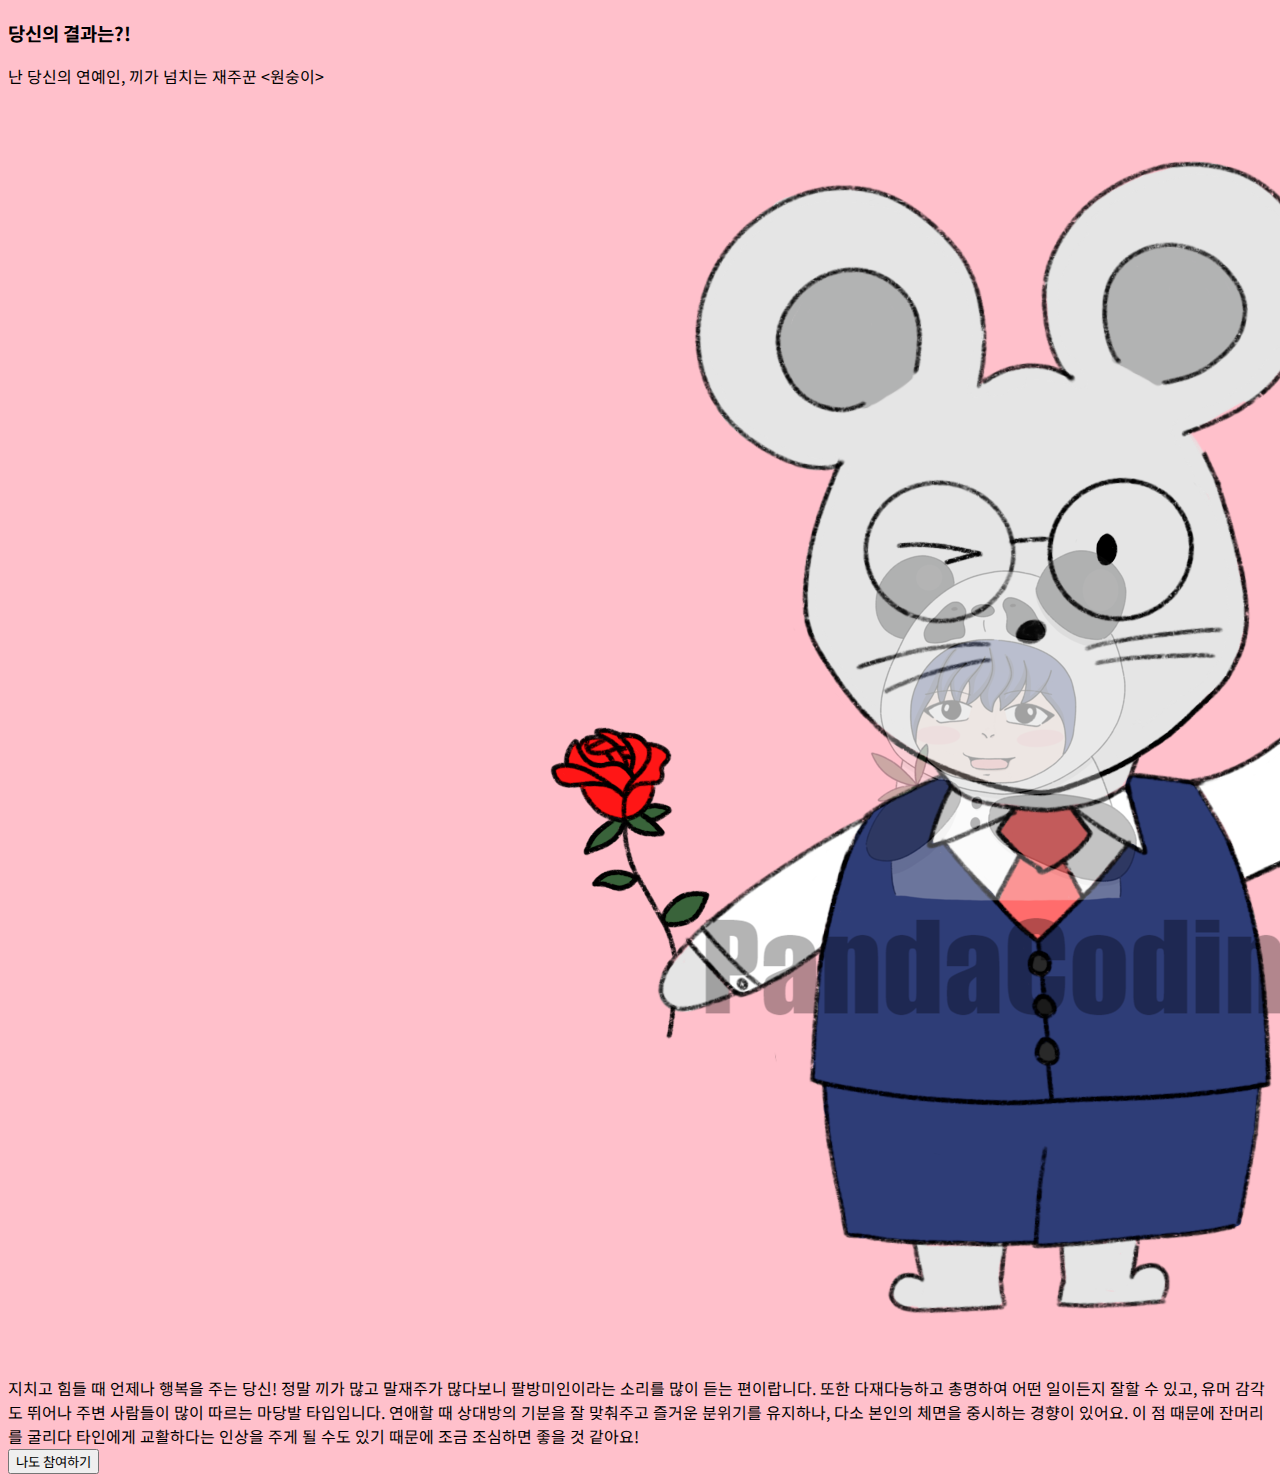
<file: page/result-8.html>
<!DOCTYPE html>
<html lang="en">
<head>
    <meta charset="UTF-8">
    <meta http-equiv="X-UA-Compatible" content="IE=edge">
    <meta name="viewport" content="width=device-width, initial-scale=1.0"> <!--모바일 환경에서의 사이즈를 맞춰줌-->
    <meta name="author" content="PandaCoding">
    <meta name="keywords" content="십이간지 연애유형">
    <meta name="description" content="십이간지 연애유형">

    <meta property="og:url" content="https://ttesttttttt.netlify.app/"/>
    <meta property="og:title" content="십이간지 연애유형"/>   <!--카카오톡에 공유했을 때 뜨는 제목-->
    <meta property="og:type" content="website"/>   
    <meta property="og:image" content="../img/share.png"/>   <!--카카오톡에 공유했을 때 뜨는 이미지-->
    <meta property="og:description" content="십이간지로 알아보는 연애유형"/>   <!--카카오톡에 공유했을 때 뜨는 내용-->

    <link rel="shortcut icon" href="../img/favicon.ico">
    <link rel="apple-touch-icon-precomposed" href="../img/favicon.ico">   <!--아이폰 유저를 위한 설정-->

    <title>십이간지 연애유형</title>
    <link href="https://cdn.jsdelivr.net/npm/bootstrap@5.1.3/dist/css/bootstrap.min.css" rel="stylesheet" integrity="sha384-1BmE4kWBq78iYhFldvKuhfTAU6auU8tT94WrHftjDbrCEXSU1oBoqyl2QvZ6jIW3" crossorigin="anonymous">
    <link rel="stylesheet" href="../css/default.css">
    <link rel="stylesheet" href="../css/result.css">
    <link rel="preconnect" href="https://fonts.googleapis.com">
    <link rel="preconnect" href="https://fonts.gstatic.com" crossorigin>
    <link href="https://fonts.googleapis.com/css2?family=Noto+Sans+KR&display=swap" rel="stylesheet">
    <script src="https://developers.kakao.com/sdk/js/kakao.js"></script>
    <script>
        Kakao.init('147e0d9865a7cda9d5d0d9ba25d67b2d');
        Kakao.isInitialized();  
    </script>
</head>
<body>
    <section id="shareResult" class="my-3 col-lg-6 col-md-8 col-sm-10 col-12 mx-auto">
        <h3>당신의 결과는?!</h3>
        <div class="resultname">
            <p>난 당신의 연예인, 끼가 넘치는 재주꾼 <원숭이></p>
        </div>
        <div id="resultImg" class="col-lg-6 col-md-8 col-sm-10 col-12 mx-auto">
            <img src="../img/image-0.png" alt="0" class="img-fluid">
        </div>
        <div class="resultDesc">
            지치고 힘들 때 언제나 행복을 주는 당신! 정말 끼가 많고 말재주가 많다보니 팔방미인이라는 소리를 많이 듣는 편이랍니다. 또한 다재다능하고 총명하여 어떤 일이든지 잘할 수 있고, 유머 감각도 뛰어나 주변 사람들이 많이 따르는 마당발 타입입니다. 연애할 때 상대방의 기분을 잘 맞춰주고 즐거운 분위기를 유지하나, 다소 본인의 체면을 중시하는 경향이 있어요. 이 점 때문에 잔머리를 굴리다 타인에게 교활하다는 인상을 주게 될 수도 있기 때문에 조금 조심하면 좋을 것 같아요!
        </div>
        <script type="text/javascript">
            function moveHome(){
                location.href = "/index.html";
            }
        </script>
        <button type="button" class="gohome mt-3 py-2 px-3" onclick="js:kakaoShare()">나도 참여하기</button> 
    </section>
</body>
</html>
</file>
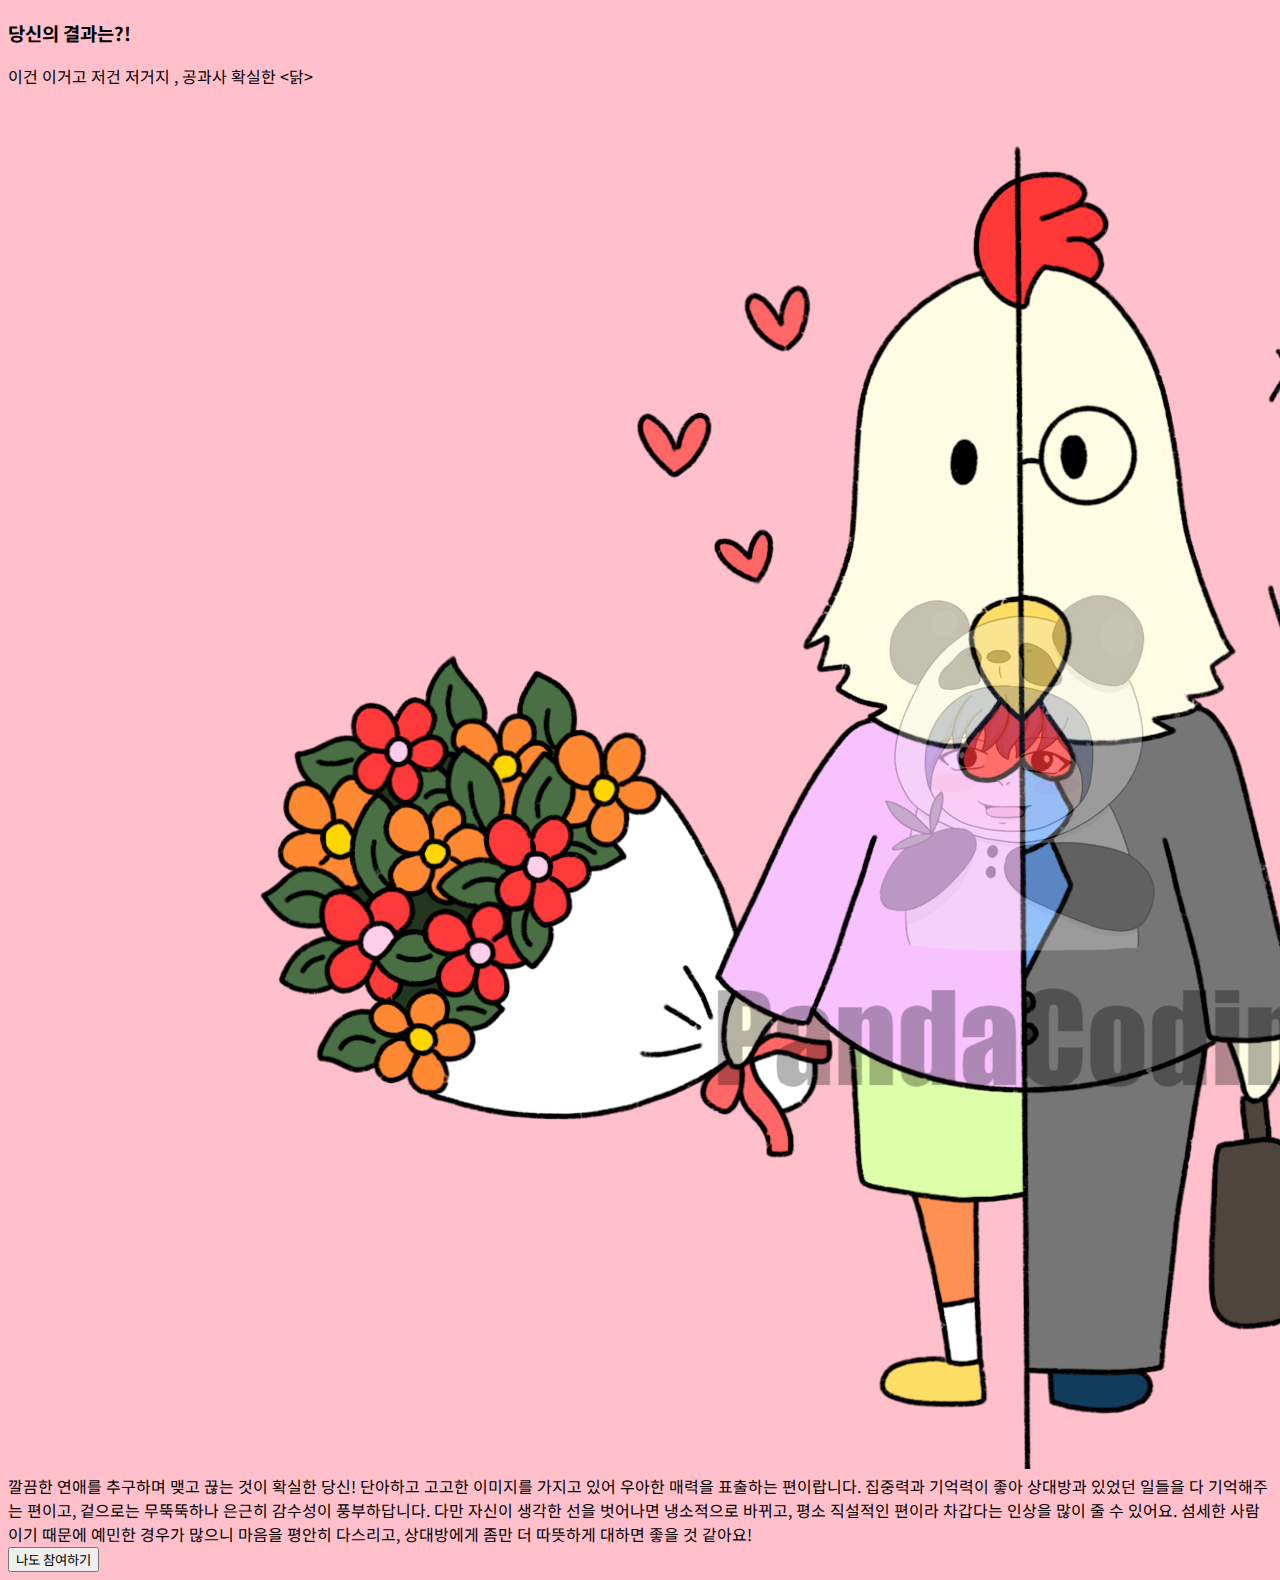
<file: page/result-9.html>
<!DOCTYPE html>
<html lang="en">
<head>
    <meta charset="UTF-8">
    <meta http-equiv="X-UA-Compatible" content="IE=edge">
    <meta name="viewport" content="width=device-width, initial-scale=1.0"> <!--모바일 환경에서의 사이즈를 맞춰줌-->
    <meta name="author" content="PandaCoding">
    <meta name="keywords" content="십이간지 연애유형">
    <meta name="description" content="십이간지 연애유형">

    <meta property="og:url" content="https://youthful-lichterman-71d7e4.netlify.app/"/>
    <meta property="og:title" content="십이간지 연애유형"/>   <!--카카오톡에 공유했을 때 뜨는 제목-->
    <meta property="og:type" content="website"/>   
    <meta property="og:image" content="../img/share.png"/>   <!--카카오톡에 공유했을 때 뜨는 이미지-->
    <meta property="og:description" content="십이간지로 알아보는 연애유형"/>   <!--카카오톡에 공유했을 때 뜨는 내용-->

    <link rel="shortcut icon" href="../img/favicon.ico">
    <link rel="apple-touch-icon-precomposed" href="../img/favicon.ico">   <!--아이폰 유저를 위한 설정-->

    <title>십이간지 연애유형</title>
    <link href="https://cdn.jsdelivr.net/npm/bootstrap@5.1.3/dist/css/bootstrap.min.css" rel="stylesheet" integrity="sha384-1BmE4kWBq78iYhFldvKuhfTAU6auU8tT94WrHftjDbrCEXSU1oBoqyl2QvZ6jIW3" crossorigin="anonymous">
    <link rel="stylesheet" href="../css/default.css">
    <link rel="stylesheet" href="../css/result.css">
    <link rel="preconnect" href="https://fonts.googleapis.com">
    <link rel="preconnect" href="https://fonts.gstatic.com" crossorigin>
    <link href="https://fonts.googleapis.com/css2?family=Noto+Sans+KR&display=swap" rel="stylesheet">
    <script src="https://developers.kakao.com/sdk/js/kakao.js"></script>
    <script>
        Kakao.init('147e0d9865a7cda9d5d0d9ba25d67b2d');
        Kakao.isInitialized();  
    </script>
</head>
<body>
    <section id="shareResult" class="my-3 col-lg-6 col-md-8 col-sm-10 col-12 mx-auto">
        <h3>당신의 결과는?!</h3>
        <div class="resultname">
            <p>이건 이거고 저건 저거지 , 공과사 확실한 <닭></p>
        </div>
        <div id="resultImg" class="col-lg-6 col-md-8 col-sm-10 col-12 mx-auto">
            <img src="../img/image-9.png" alt="0" class="img-fluid">
        </div>
        <div class="resultDesc">
            깔끔한 연애를 추구하며 맺고 끊는 것이 확실한 당신! 단아하고 고고한 이미지를 가지고 있어 우아한 매력을 표출하는 편이랍니다. 집중력과 기억력이 좋아 상대방과 있었던 일들을 다 기억해주는 편이고, 겉으로는 무뚝뚝하나 은근히 감수성이 풍부하답니다. 다만 자신이 생각한 선을 벗어나면 냉소적으로 바뀌고, 평소 직설적인 편이라 차갑다는 인상을 많이 줄 수 있어요. 섬세한 사람이기 때문에 예민한 경우가 많으니 마음을 평안히 다스리고, 상대방에게 좀만 더 따뜻하게 대하면 좋을 것 같아요!
        </div>
        <script type="text/javascript">
            function moveHome(){
                location.href = "/index.html";
            }
        </script>
        <button type="button" class="gohome mt-3 py-2 px-3" onclick="js:moveHome()">나도 참여하기</button> 
    </section>
</body>
</html>
</file>
<file: css/default.css>
body{
    background-color: pink;
}
*{
    font-family: 'Noto Sans KR', sans-serif;
}
</file>
<file: css/result.css>
#result{
    display: none;
}
</file>
